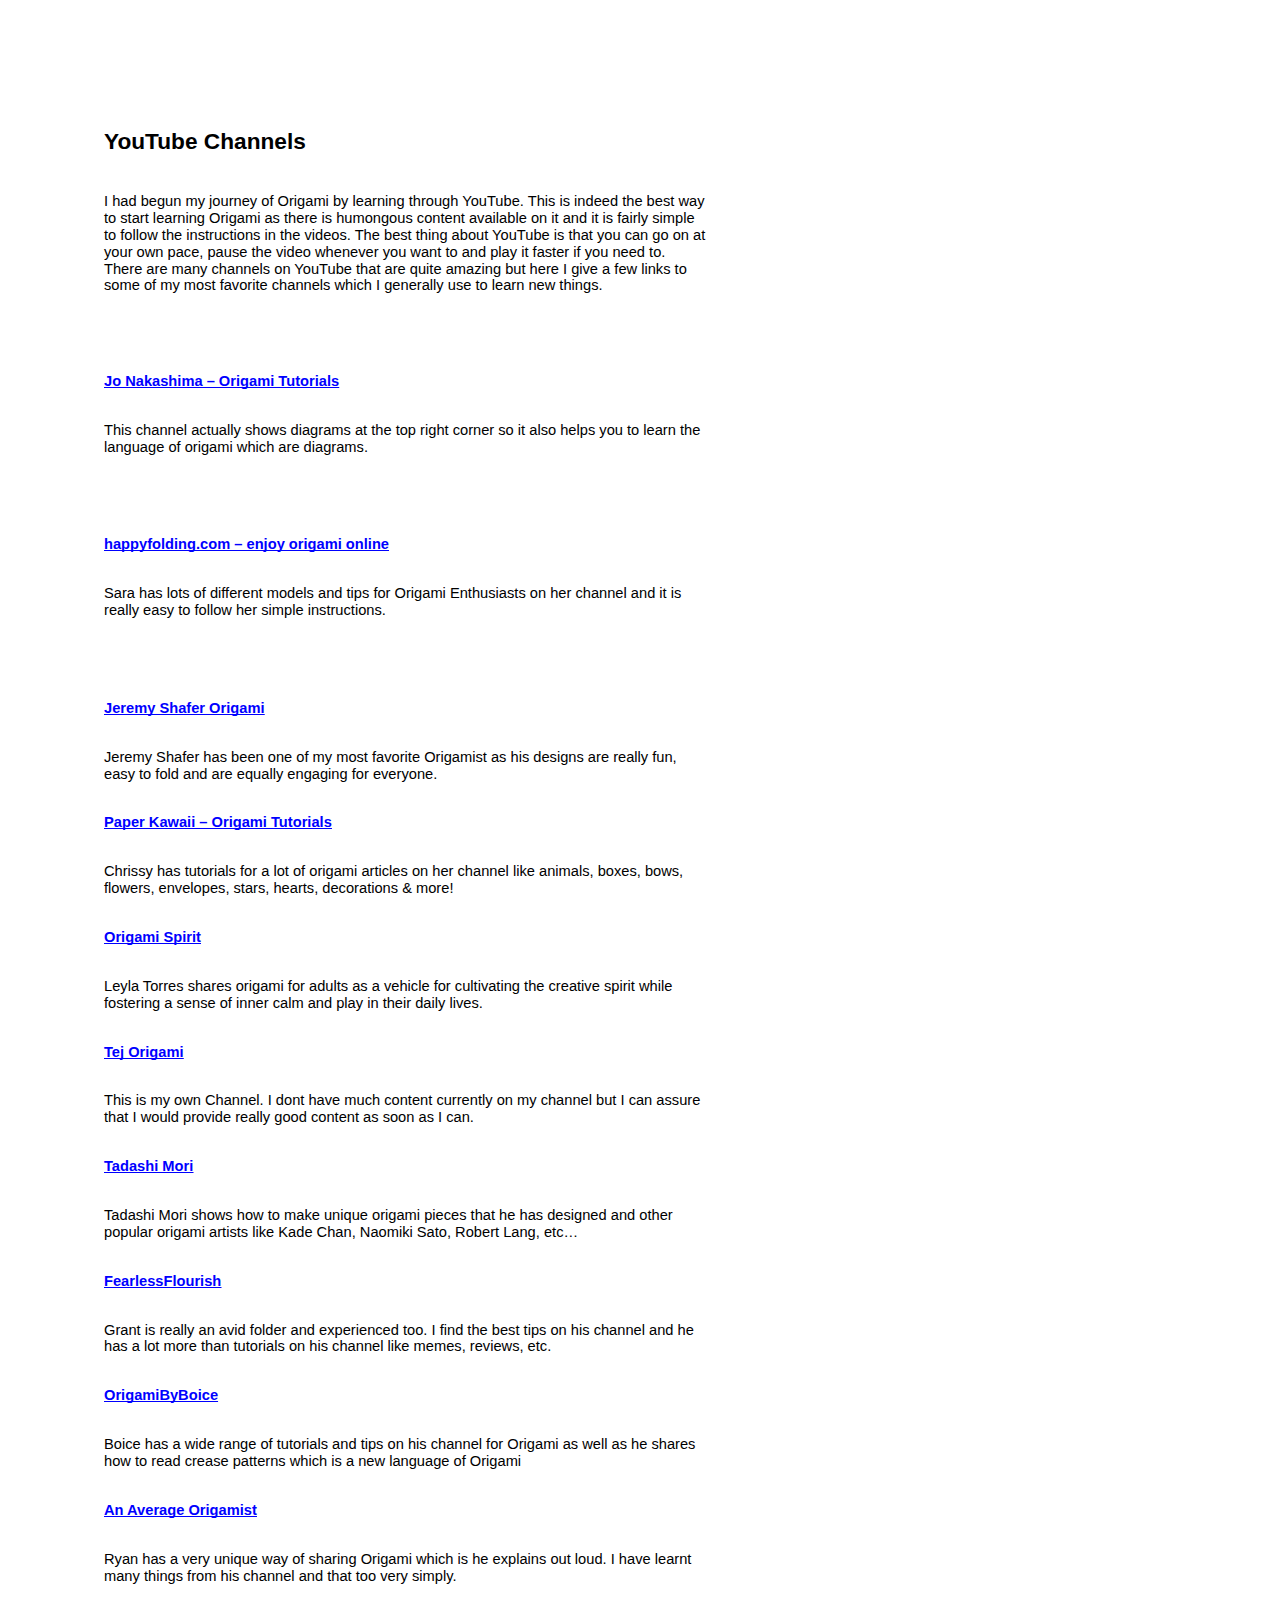
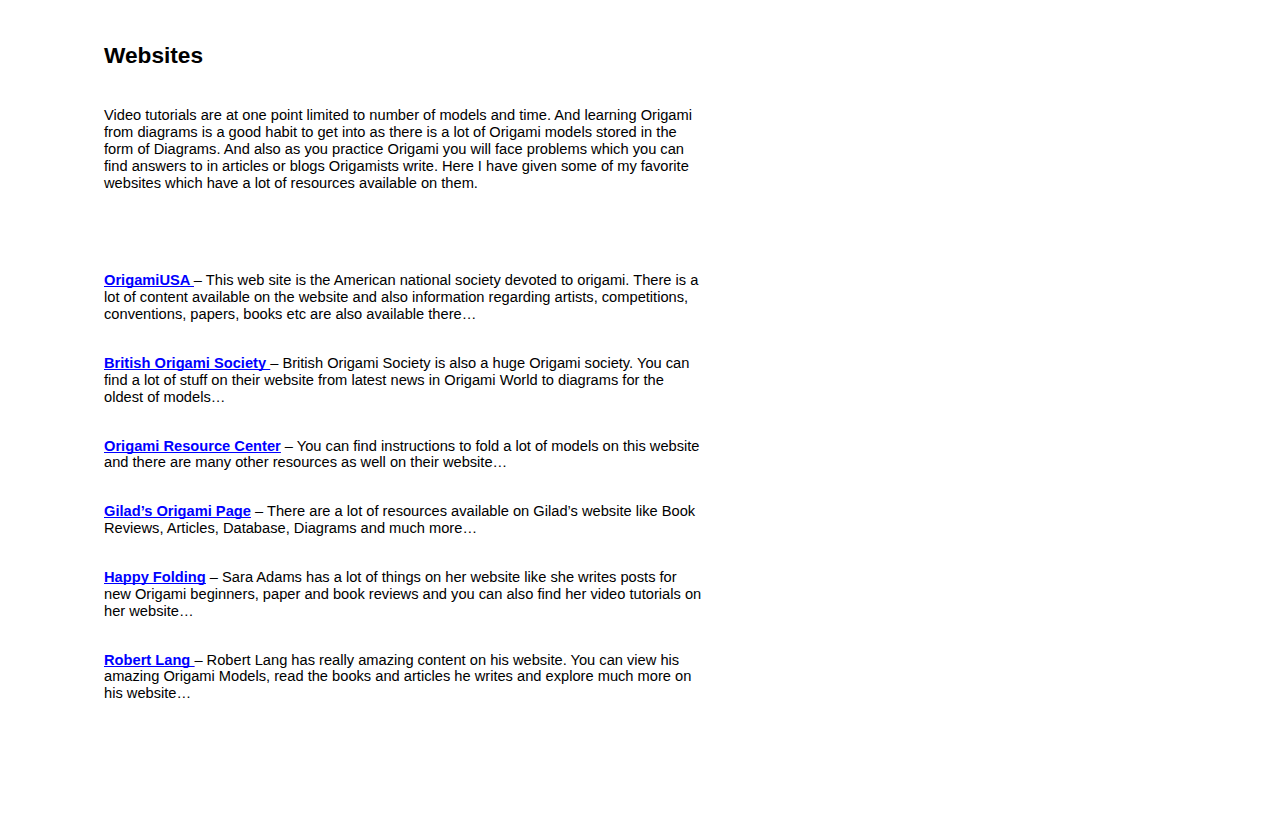
<file: resources.html>
<html>

<head>
    <meta content="text/html; charset=UTF-8" http-equiv="content-type">
    <style type="text/css">
        ol {
            margin: 0;
            padding: 0
        }

        table td,
        table th {
            padding: 0
        }

        .c0 {
            -webkit-text-decoration-skip: none;
            color: #0000ff;
            font-weight: 700;
            text-decoration: underline;
            vertical-align: baseline;
            text-decoration-skip-ink: none;
            font-size: 11pt;
            font-family: "Arial";
            font-style: normal
        }

        .c9 {
            padding-top: 0pt;
            padding-bottom: 0pt;
            line-height: 1.15;
            orphans: 2;
            widows: 2;
            text-align: left;
            height: 11pt
        }

        .c5 {
            color: #000000;
            font-weight: 700;
            text-decoration: none;
            vertical-align: baseline;
            font-size: 17pt;
            font-family: "Arial";
            font-style: normal
        }

        .c2 {
            color: #000000;
            font-weight: 400;
            text-decoration: none;
            vertical-align: baseline;
            font-size: 11pt;
            font-family: "Arial";
            font-style: normal
        }

        .c10 {
            padding-top: 18pt;
            padding-bottom: 4pt;
            line-height: 1.15;
            orphans: 2;
            widows: 2;
            text-align: left
        }

        .c1 {
            padding-top: 12pt;
            padding-bottom: 12pt;
            line-height: 1.15;
            orphans: 2;
            widows: 2;
            text-align: left
        }

        .c4 {
            text-decoration-skip-ink: none;
            -webkit-text-decoration-skip: none;
            color: #0000ff;
            font-weight: 700;
            text-decoration: underline
        }

        .c6 {
            text-decoration-skip-ink: none;
            -webkit-text-decoration-skip: none;
            color: #0000ff;
            text-decoration: underline
        }

        .c8 {
            background-color: #ffffff;
            max-width: 451.4pt;
            padding: 72pt 72pt 72pt 72pt
        }

        .c3 {
            color: inherit;
            text-decoration: inherit
        }

        .c7 {
            font-weight: 700
        }

        .c11 {
            height: 11pt
        }

        .title {
            padding-top: 0pt;
            color: #000000;
            font-size: 26pt;
            padding-bottom: 3pt;
            font-family: "Arial";
            line-height: 1.15;
            page-break-after: avoid;
            orphans: 2;
            widows: 2;
            text-align: left
        }

        .subtitle {
            padding-top: 0pt;
            color: #666666;
            font-size: 15pt;
            padding-bottom: 16pt;
            font-family: "Arial";
            line-height: 1.15;
            page-break-after: avoid;
            orphans: 2;
            widows: 2;
            text-align: left
        }

        li {
            color: #000000;
            font-size: 11pt;
            font-family: "Arial"
        }

        p {
            margin: 0;
            color: #000000;
            font-size: 11pt;
            font-family: "Arial"
        }

        h1 {
            padding-top: 20pt;
            color: #000000;
            font-size: 20pt;
            padding-bottom: 6pt;
            font-family: "Arial";
            line-height: 1.15;
            page-break-after: avoid;
            orphans: 2;
            widows: 2;
            text-align: left
        }

        h2 {
            padding-top: 18pt;
            color: #000000;
            font-size: 16pt;
            padding-bottom: 6pt;
            font-family: "Arial";
            line-height: 1.15;
            page-break-after: avoid;
            orphans: 2;
            widows: 2;
            text-align: left
        }

        h3 {
            padding-top: 16pt;
            color: #434343;
            font-size: 14pt;
            padding-bottom: 4pt;
            font-family: "Arial";
            line-height: 1.15;
            page-break-after: avoid;
            orphans: 2;
            widows: 2;
            text-align: left
        }

        h4 {
            padding-top: 14pt;
            color: #666666;
            font-size: 12pt;
            padding-bottom: 4pt;
            font-family: "Arial";
            line-height: 1.15;
            page-break-after: avoid;
            orphans: 2;
            widows: 2;
            text-align: left
        }

        h5 {
            padding-top: 12pt;
            color: #666666;
            font-size: 11pt;
            padding-bottom: 4pt;
            font-family: "Arial";
            line-height: 1.15;
            page-break-after: avoid;
            orphans: 2;
            widows: 2;
            text-align: left
        }

        h6 {
            padding-top: 12pt;
            color: #666666;
            font-size: 11pt;
            padding-bottom: 4pt;
            font-family: "Arial";
            line-height: 1.15;
            page-break-after: avoid;
            font-style: italic;
            orphans: 2;
            widows: 2;
            text-align: left
        }
    </style>
</head>

<body class="c8">
    <h2 class="c10" id="h.15rix9v87ied"><span class="c5">YouTube Channels</span></h2>
    <p class="c1">
        <span class="c2">I had begun my journey of Origami by learning through YouTube. This is indeed the
            best way to start learning Origami as there is humongous content available on it and it is fairly simple to
            follow the instructions in the videos. The best thing about YouTube is that you can go on at your own pace,
            pause the video whenever you want to and play it faster if you need to. There are many channels on YouTube
            that are quite amazing but here I give a few links to some of my most favorite channels which I generally
            use to learn new things.
        </span>
    </p>
    <p class="c1 c11"><span class="c2"></span></p>
    <p class="c1"><span class="c4"><a class="c3"
                href="https://www.google.com/url?q=https://www.youtube.com/user/jonakashima&amp;sa=D&amp;source=editors&amp;ust=1621432192874000&amp;usg=AOvVaw07766A7AeOye6Uf_DDb69B">Jo
                Nakashima &ndash; Origami Tutorials</a></span></p>
    <p class="c1"><span class="c2">This channel actually shows diagrams at the top right corner so it also helps you to
            learn the language of origami which are diagrams. </span></p>
    <p class="c1"><span class="c2">&nbsp;</span></p>
    <p class="c1"><span class="c4"><a class="c3"
                href="https://www.google.com/url?q=https://www.youtube.com/user/AdamsSara/videos&amp;sa=D&amp;source=editors&amp;ust=1621432192875000&amp;usg=AOvVaw36jHPybB84ItaLw3QL1g7f">happyfolding.com
                &ndash; enjoy origami online</a></span></p>
    <p class="c1"><span class="c2">Sara has lots of different models and tips for Origami Enthusiasts on her channel and
            it is really easy to follow her simple instructions.</span></p>
    <p class="c1"><span class="c2">&nbsp;</span></p>
    <p class="c1"><span class="c4"><a class="c3"
                href="https://www.google.com/url?q=https://www.youtube.com/user/jeremyshaferorigami&amp;sa=D&amp;source=editors&amp;ust=1621432192875000&amp;usg=AOvVaw1zACP3ZjDkJGsUx34myt1Q">Jeremy
                Shafer Origami</a></span></p>
    <p class="c1"><span class="c2">Jeremy Shafer has been one of my most favorite Origamist as his designs are really
            fun, easy to fold and are equally engaging for everyone.</span></p>
    <p class="c1"><span class="c4"><a class="c3"
                href="https://www.google.com/url?q=https://www.youtube.com/user/paperkawaii&amp;sa=D&amp;source=editors&amp;ust=1621432192876000&amp;usg=AOvVaw2lBgjwDz8o7CqA41-tNsyw">Paper
                Kawaii &ndash; Origami Tutorials</a></span></p>
    <p class="c1"><span class="c2">Chrissy has tutorials for a lot of origami articles on her channel like animals,
            boxes, bows, flowers, envelopes, stars, hearts, decorations &amp; more!</span></p>
    <p class="c1"><span class="c4"><a class="c3"
                href="https://www.google.com/url?q=https://www.youtube.com/user/OrigamiSpirit&amp;sa=D&amp;source=editors&amp;ust=1621432192876000&amp;usg=AOvVaw20JT7Hz6bJNXmrJCvzDaJP">Origami
                Spirit</a></span></p>
    <p class="c1"><span class="c2">Leyla Torres shares origami for adults as a vehicle for cultivating the creative
            spirit while fostering a sense of inner calm and play in their daily lives.</span></p>
    <p class="c1"><span class="c4"><a class="c3"
                href="https://www.google.com/url?q=https://www.youtube.com/channel/UCz19oabvJ01HZZPPtV3O_1g?view_as%3Dsubscriber&amp;sa=D&amp;source=editors&amp;ust=1621432192877000&amp;usg=AOvVaw2jnTZgfNTqSsmQGKPd8l6p">Tej
                Origami</a></span></p>
    <p class="c1"><span class="c2">This is my own Channel. I dont have much content currently on my channel but I can
            assure that I would provide really good content as soon as I can.</span></p>
    <p class="c1"><span class="c4"><a class="c3"
                href="https://www.google.com/url?q=https://www.youtube.com/user/tadashimori&amp;sa=D&amp;source=editors&amp;ust=1621432192877000&amp;usg=AOvVaw3ov_ppglixyKYDGlAjUl54">Tadashi
                Mori</a></span></p>
    <p class="c1"><span class="c2">Tadashi Mori shows how to make unique origami pieces that he has designed and other
            popular origami artists like Kade Chan, Naomiki Sato, Robert Lang, etc&hellip;</span></p>
    <p class="c1"><span class="c4"><a class="c3"
                href="https://www.google.com/url?q=https://www.youtube.com/user/FearlessFlourish&amp;sa=D&amp;source=editors&amp;ust=1621432192878000&amp;usg=AOvVaw37yrKzD_OSOoSWPrJ6lQtS">FearlessFlourish</a></span>
    </p>
    <p class="c1"><span class="c2">Grant is really an avid folder and experienced too. I find the best tips on his
            channel and he has a lot more than tutorials on his channel like memes, reviews, etc.</span></p>
    <p class="c1"><span class="c4"><a class="c3"
                href="https://www.google.com/url?q=https://www.youtube.com/channel/UCzovUuQjox0ojqd7GtRz4-g&amp;sa=D&amp;source=editors&amp;ust=1621432192878000&amp;usg=AOvVaw0SuqMppN-WVk6JU72sI5NN">OrigamiByBoice</a></span>
    </p>
    <p class="c1"><span class="c2">Boice has a wide range of tutorials and tips on his channel for Origami as well as he
            shares how to read crease patterns which is a new language of Origami</span></p>
    <p class="c1"><span class="c4"><a class="c3"
                href="https://www.google.com/url?q=https://www.youtube.com/channel/UC5YIzsFioWKNdysoAhJrdVw&amp;sa=D&amp;source=editors&amp;ust=1621432192878000&amp;usg=AOvVaw1BHX_iZq2t-hQOao4EUCQl">An
                Average Origamist</a></span></p>
    <p class="c1"><span class="c2">Ryan has a very unique way of sharing Origami which is he explains out loud. I have
            learnt many things from his channel and that too very simply. </span></p>
    <h2 class="c10" id="h.84rhanr1tp2"><span class="c5">Websites</span></h2>
    <p class="c1"><span class="c2">Video tutorials are at one point limited to number of models and time. And learning
            Origami from diagrams is a good habit to get into as there is a lot of Origami models stored in the form of
            Diagrams. And also as you practice Origami you will face problems which you can find answers to in articles
            or blogs Origamists write. Here I have given some of my favorite websites which have a lot of resources
            available on them. </span></p>
    <p class="c1"><span class="c2">&nbsp;</span></p>
    <p class="c1"><span class="c4"><a class="c3"
                href="https://www.google.com/url?q=https://origamiusa.org/&amp;sa=D&amp;source=editors&amp;ust=1621432192879000&amp;usg=AOvVaw0N-joTj-3Bt4LnEDJ7C_kE">OrigamiUSA
            </a></span><span class="c2">&ndash; This web site is the American national society devoted to origami. There
            is a lot of content available on the website and also information regarding artists, competitions,
            conventions, papers, books etc are also available there&hellip;</span></p>
    <p class="c1"><span class="c4"><a class="c3"
                href="https://www.google.com/url?q=https://www.britishorigami.info/&amp;sa=D&amp;source=editors&amp;ust=1621432192880000&amp;usg=AOvVaw38JxRDGsgEJIWJQQ9jhb4E">British
                Origami Society</a></span><span class="c6"><a class="c3"
                href="https://www.google.com/url?q=https://www.britishorigami.info/&amp;sa=D&amp;source=editors&amp;ust=1621432192880000&amp;usg=AOvVaw38JxRDGsgEJIWJQQ9jhb4E">&nbsp;</a></span><span
            class="c2">&ndash; British Origami Society is also a huge Origami society. You can find a lot of stuff on
            their website from latest news in Origami World to diagrams for the oldest of models&hellip;</span></p>
    <p class="c1"><span class="c4"><a class="c3"
                href="https://www.google.com/url?q=https://www.origami-resource-center.com/&amp;sa=D&amp;source=editors&amp;ust=1621432192880000&amp;usg=AOvVaw3xA_GF_yjYQDWdAJ6zasYu">Origami
                Resource Center</a></span><span class="c7">&nbsp;</span><span class="c2">&ndash; You can find
            instructions to fold a lot of models on this website and there are many other resources as well on their
            website&hellip; </span></p>
    <p class="c1"><span class="c4"><a class="c3"
                href="https://www.google.com/url?q=https://www.giladorigami.com/&amp;sa=D&amp;source=editors&amp;ust=1621432192881000&amp;usg=AOvVaw0ljZa4ZUJd8Hyo5Dwm3PH2">Gilad&rsquo;s
                Origami Page</a></span><span class="c7">&nbsp;</span><span class="c2">&ndash; There are a lot of
            resources available on Gilad&rsquo;s website like Book Reviews, Articles, Database, Diagrams and much
            more&hellip; </span></p>
    <p class="c1"><span class="c4"><a class="c3"
                href="https://www.google.com/url?q=https://www.happyfolding.com/&amp;sa=D&amp;source=editors&amp;ust=1621432192881000&amp;usg=AOvVaw2TfE2wzFsGCjO_HnPshWB_">Happy
                Folding</a></span><span class="c7">&nbsp;</span><span class="c2">&ndash; Sara Adams has a lot of things
            on her website like she writes posts for new Origami beginners, paper and book reviews and you can also find
            her video tutorials on her website&hellip;</span></p>
    <p class="c1"><span class="c4"><a class="c3"
                href="https://www.google.com/url?q=https://langorigami.com/&amp;sa=D&amp;source=editors&amp;ust=1621432192881000&amp;usg=AOvVaw1QprjJeBR2ZCdXGQB7cjK1">Robert
                Lang </a></span><span class="c2">&ndash; Robert Lang has really amazing content on his website. You can
            view his amazing Origami Models, read the books and articles he writes and explore much more on his
            website&hellip; </span></p>
    <p class="c9"><span class="c2"></span></p>
</body>

</html>
</file>
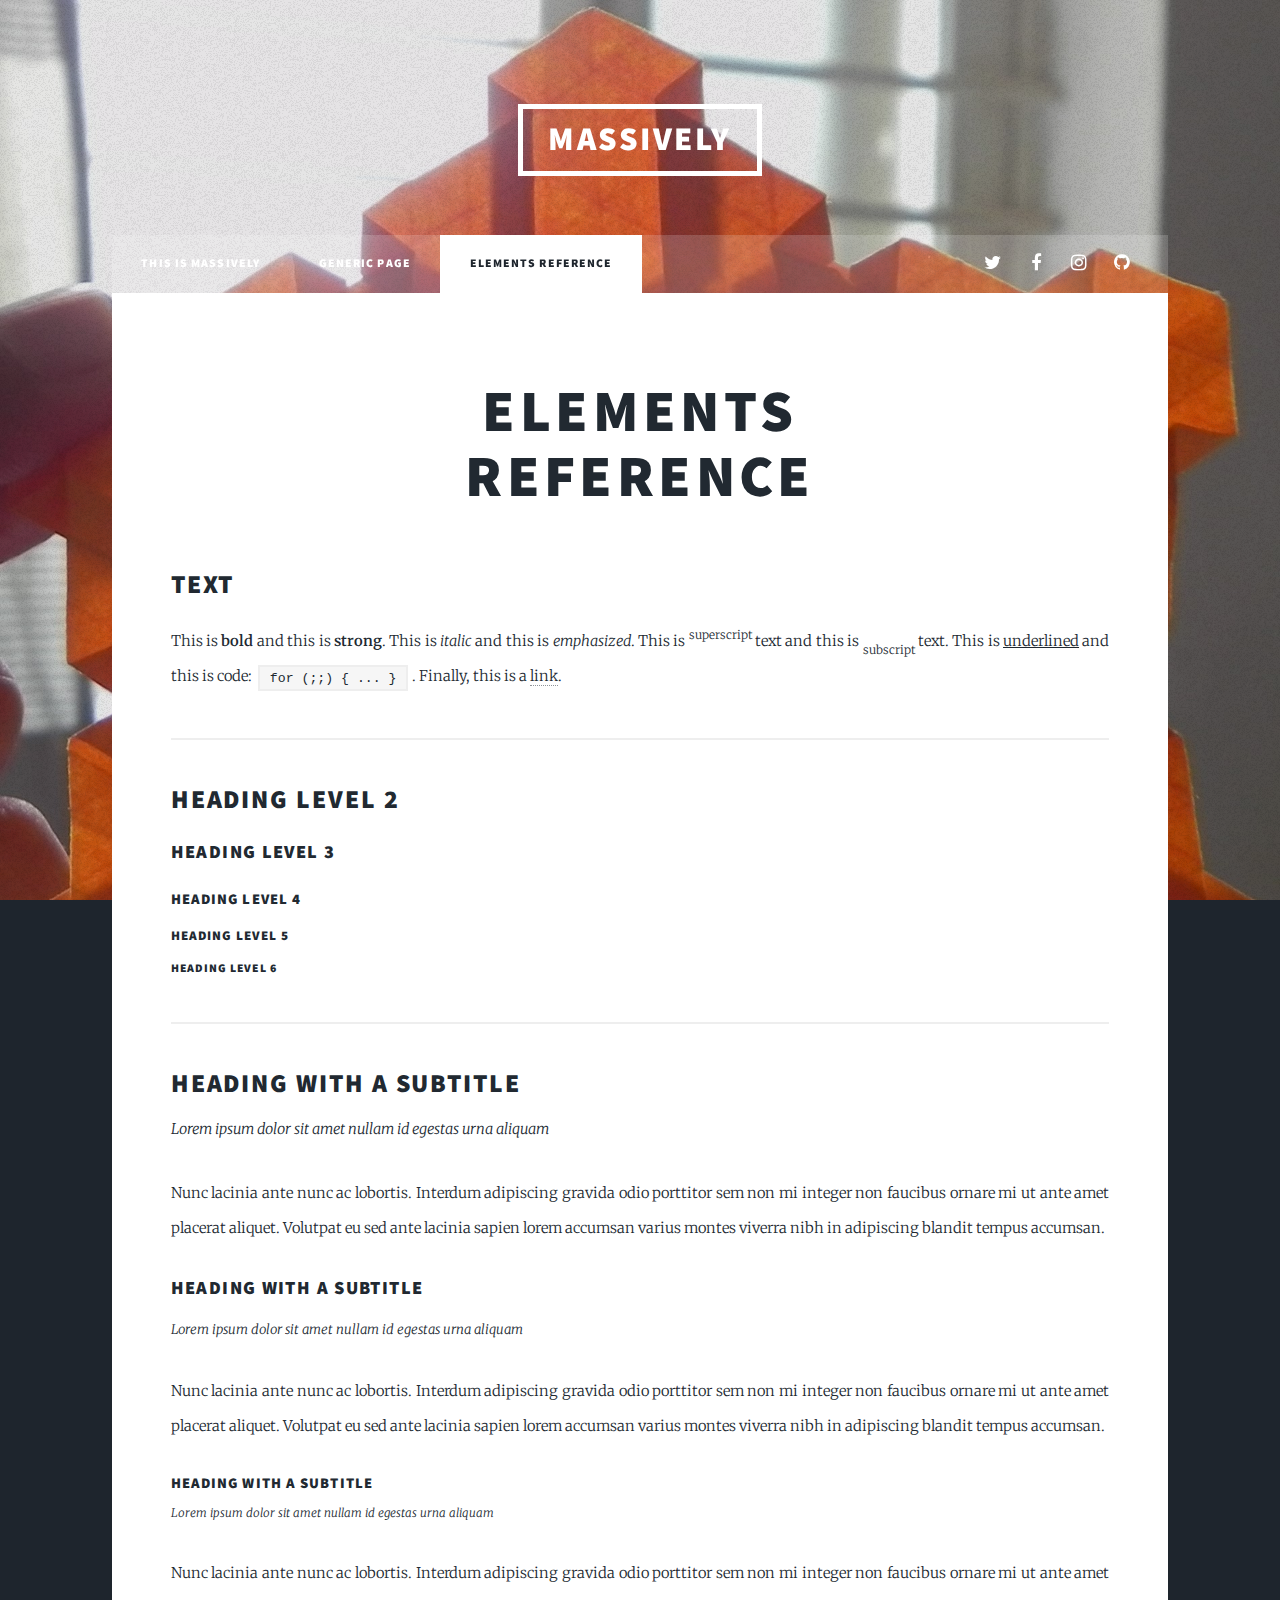
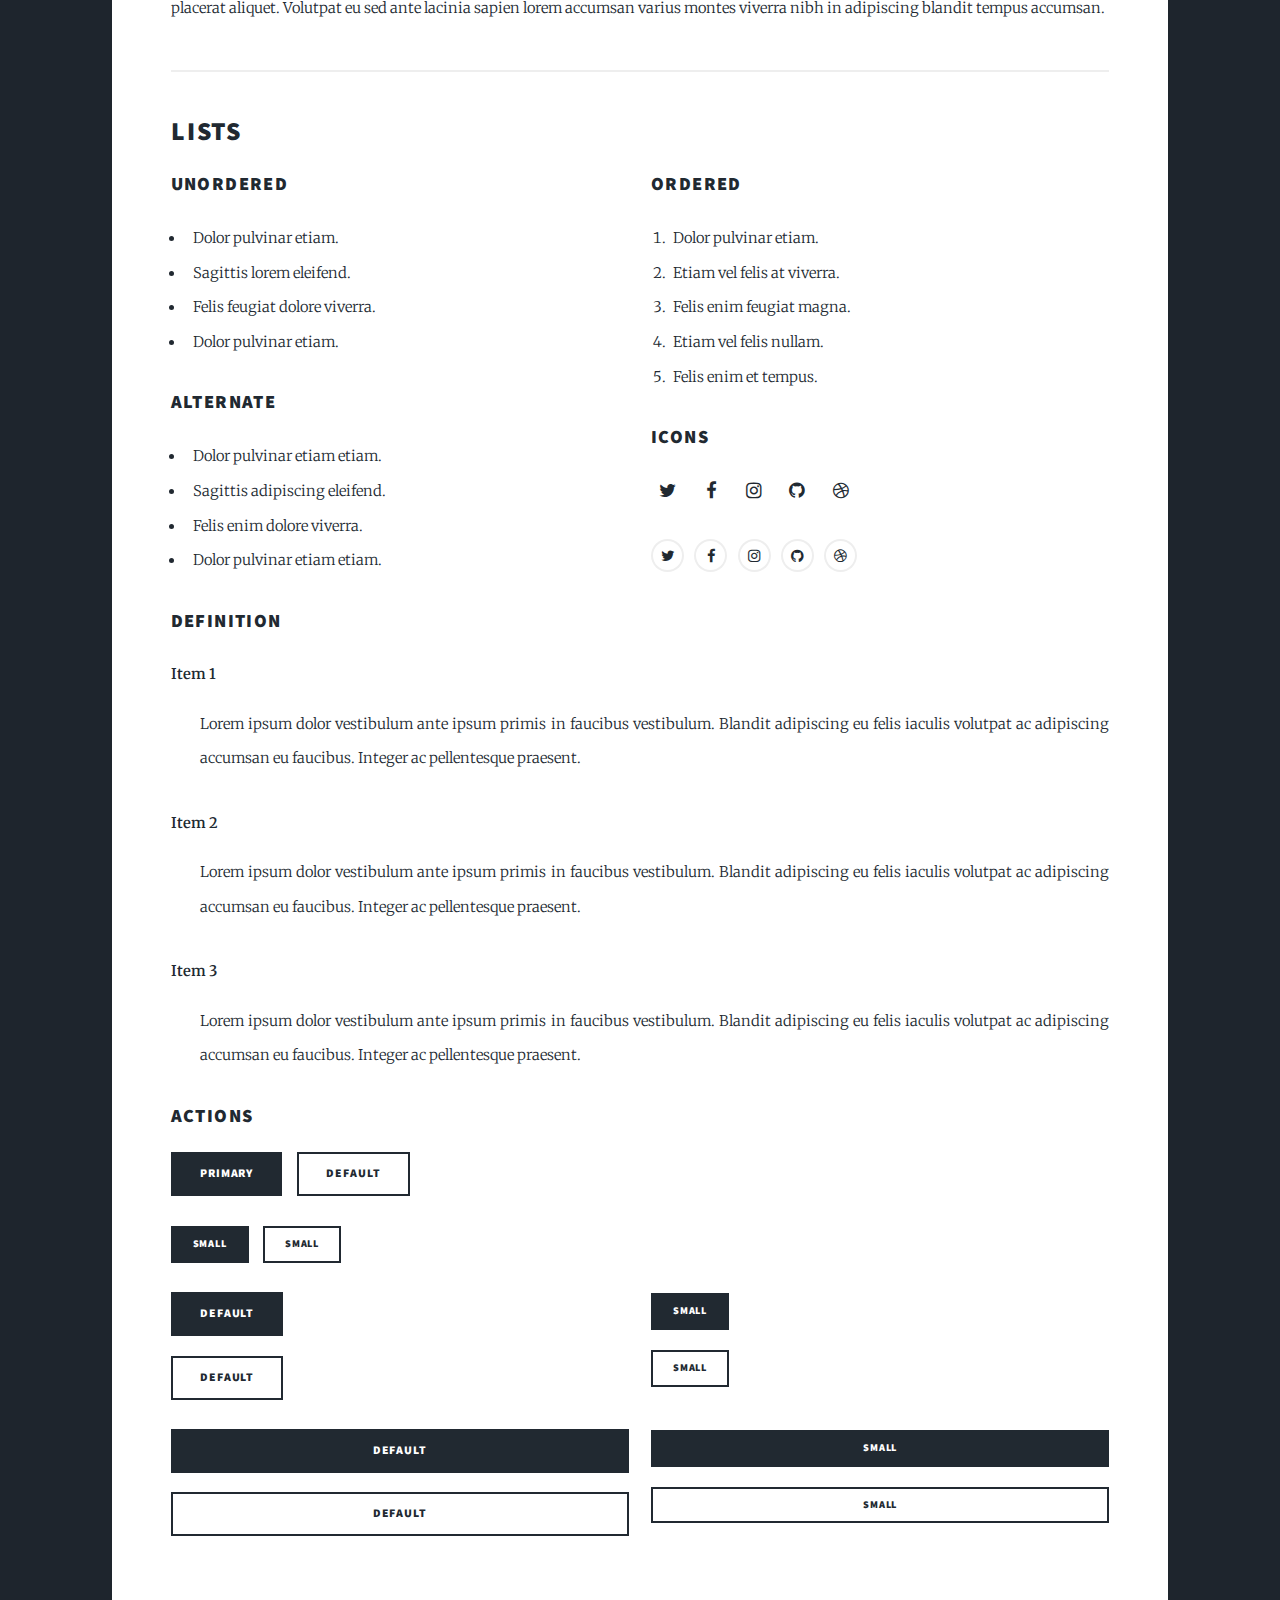
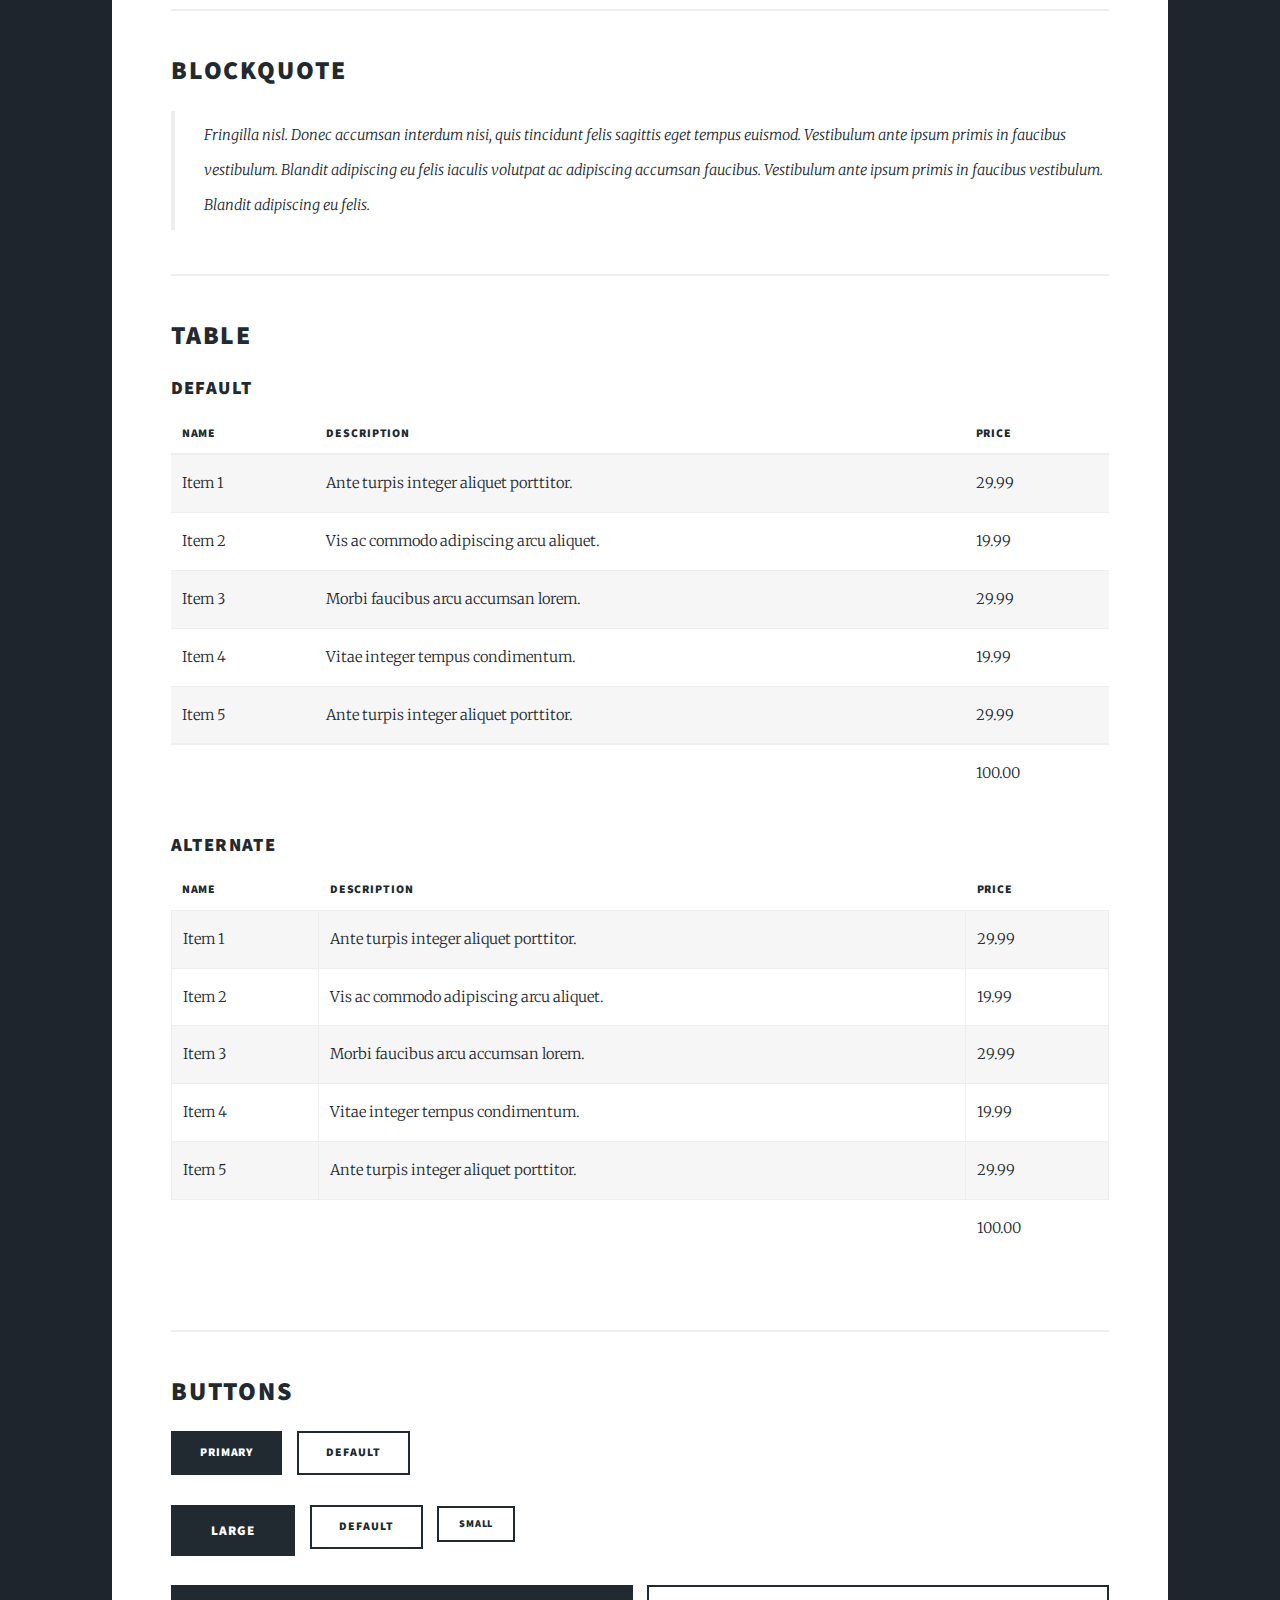
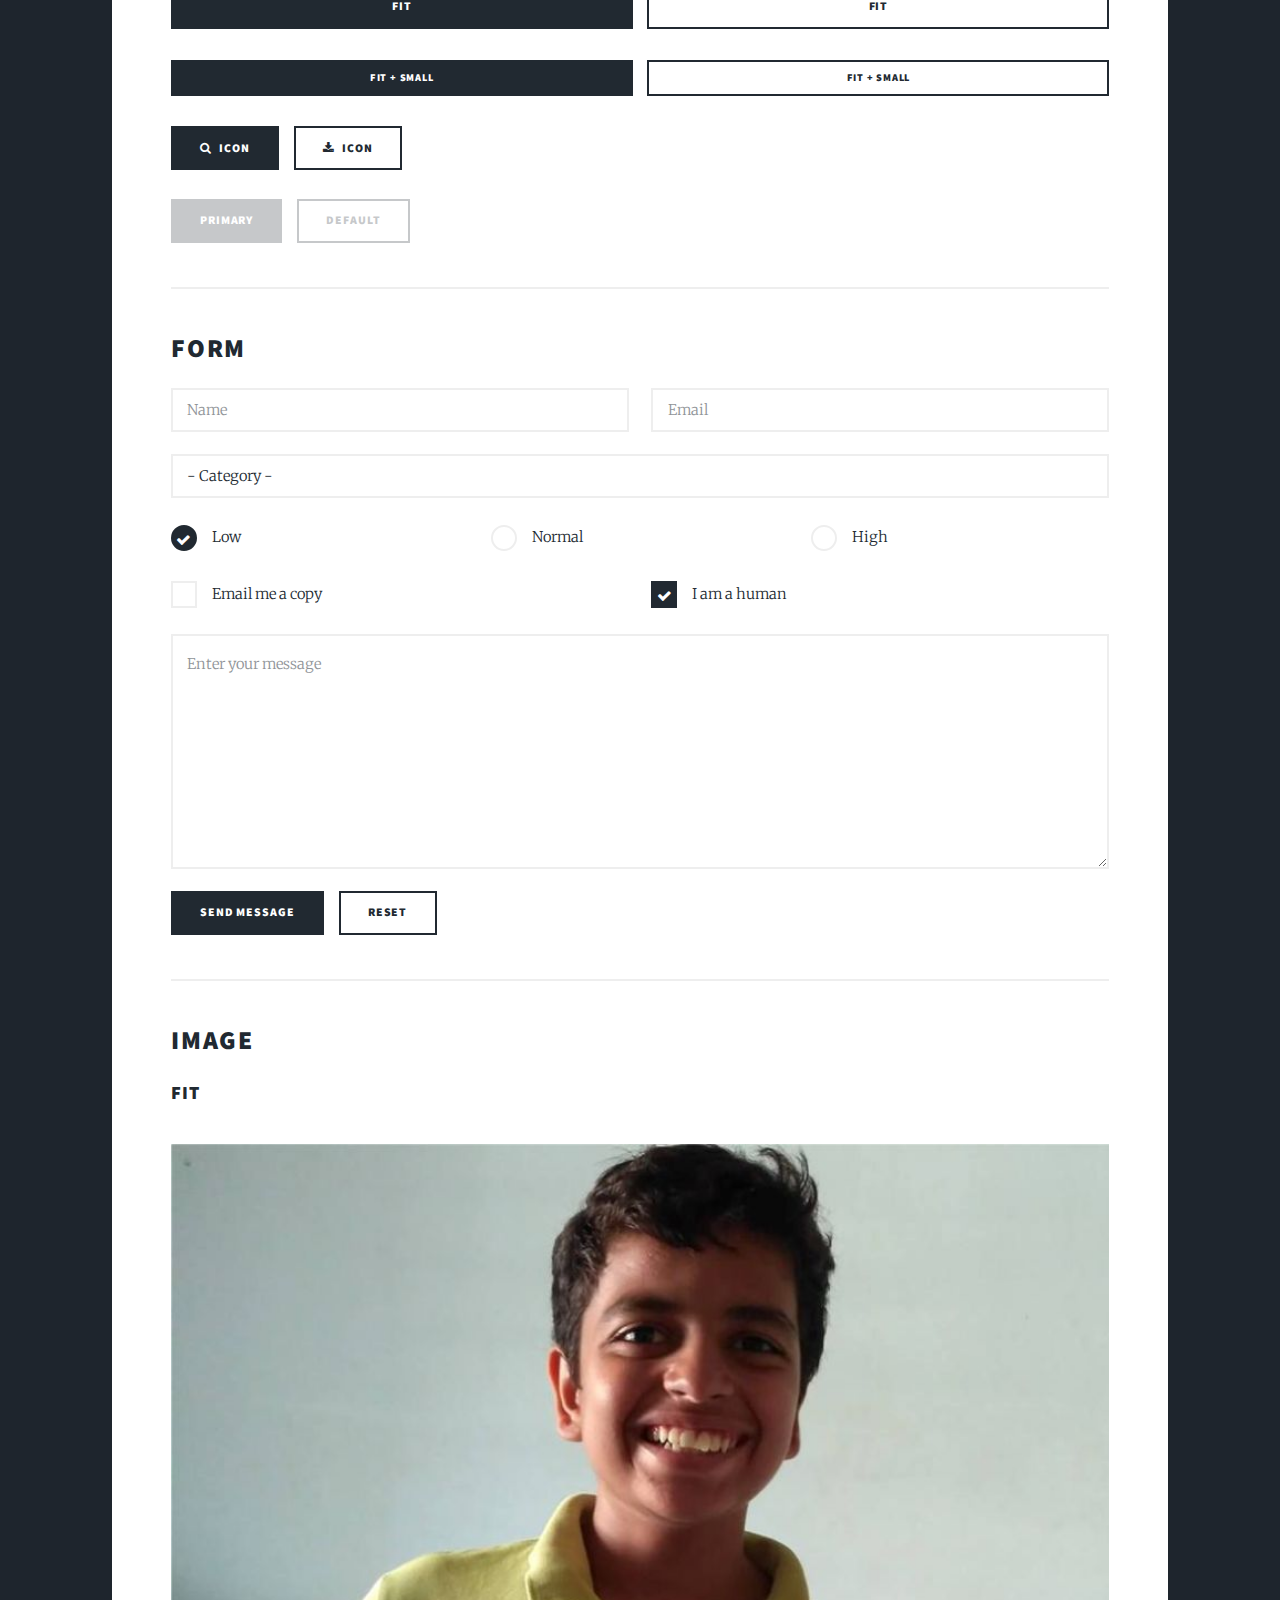
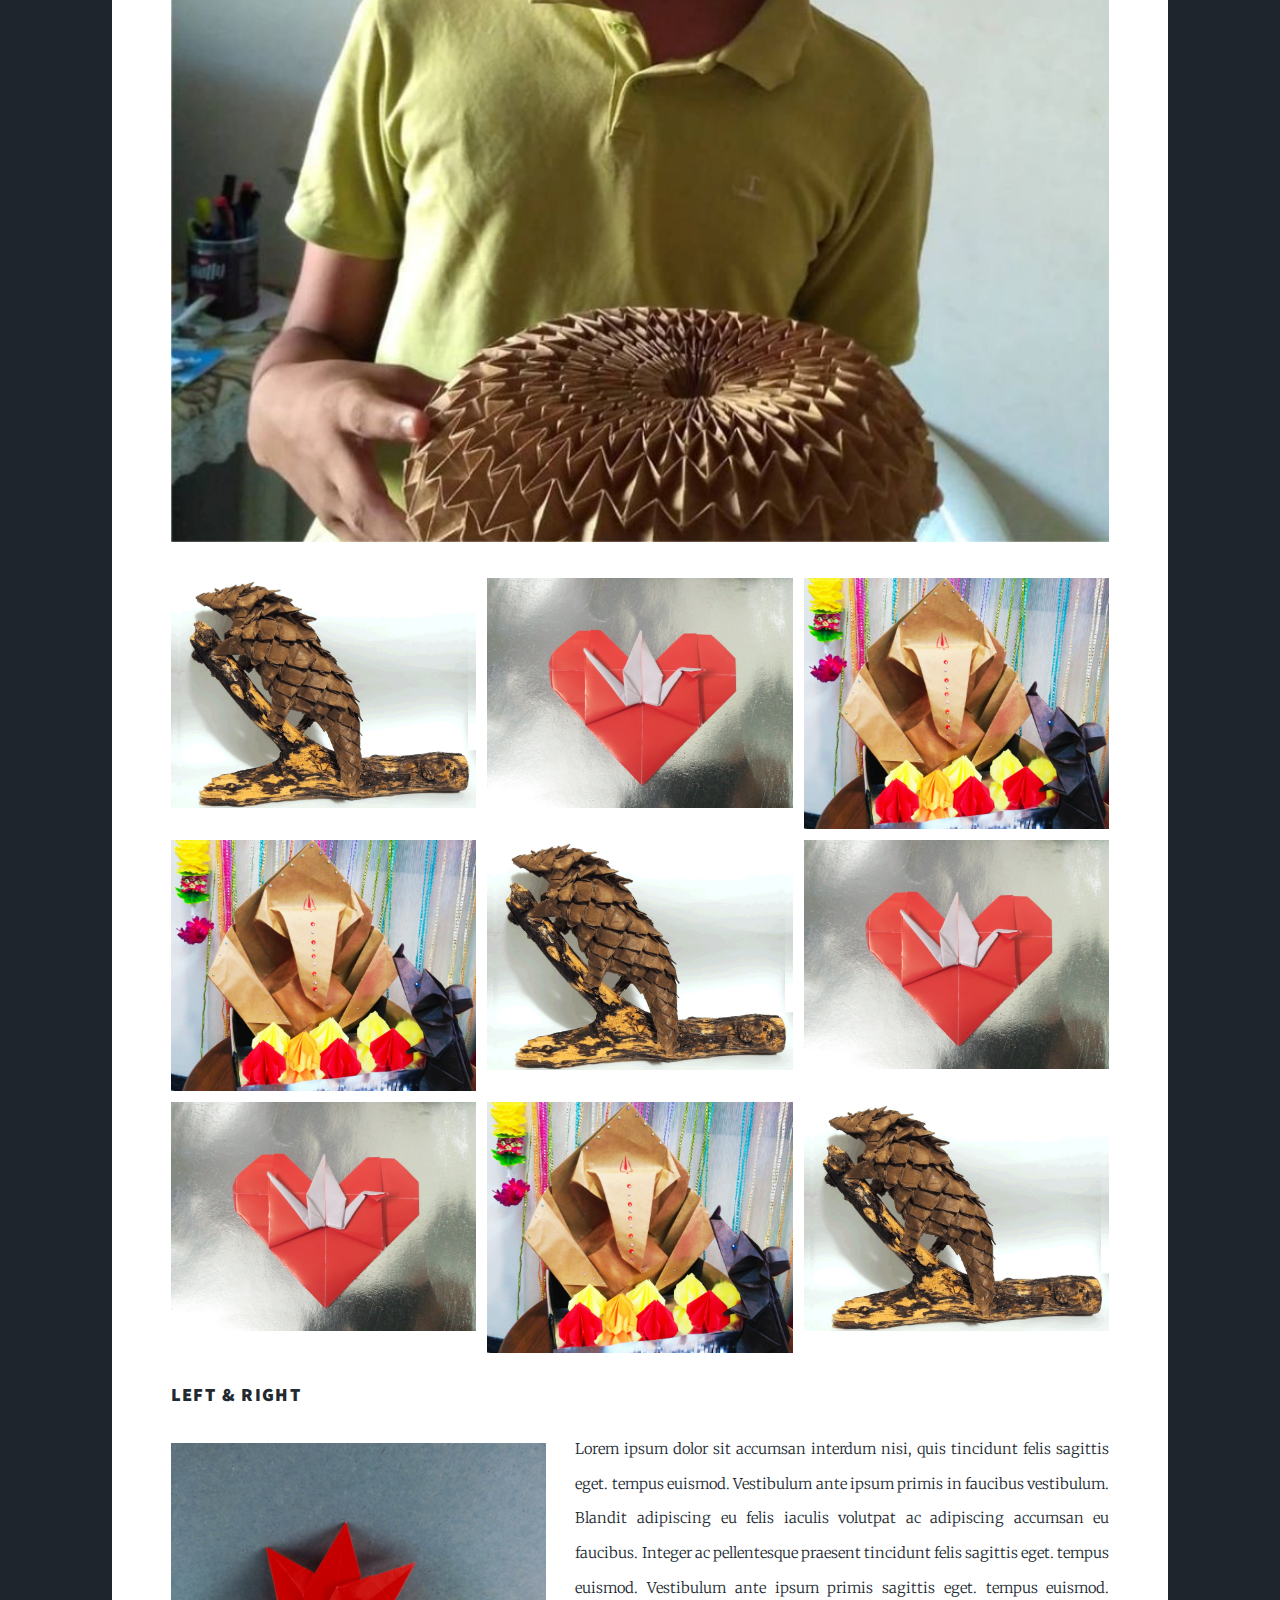
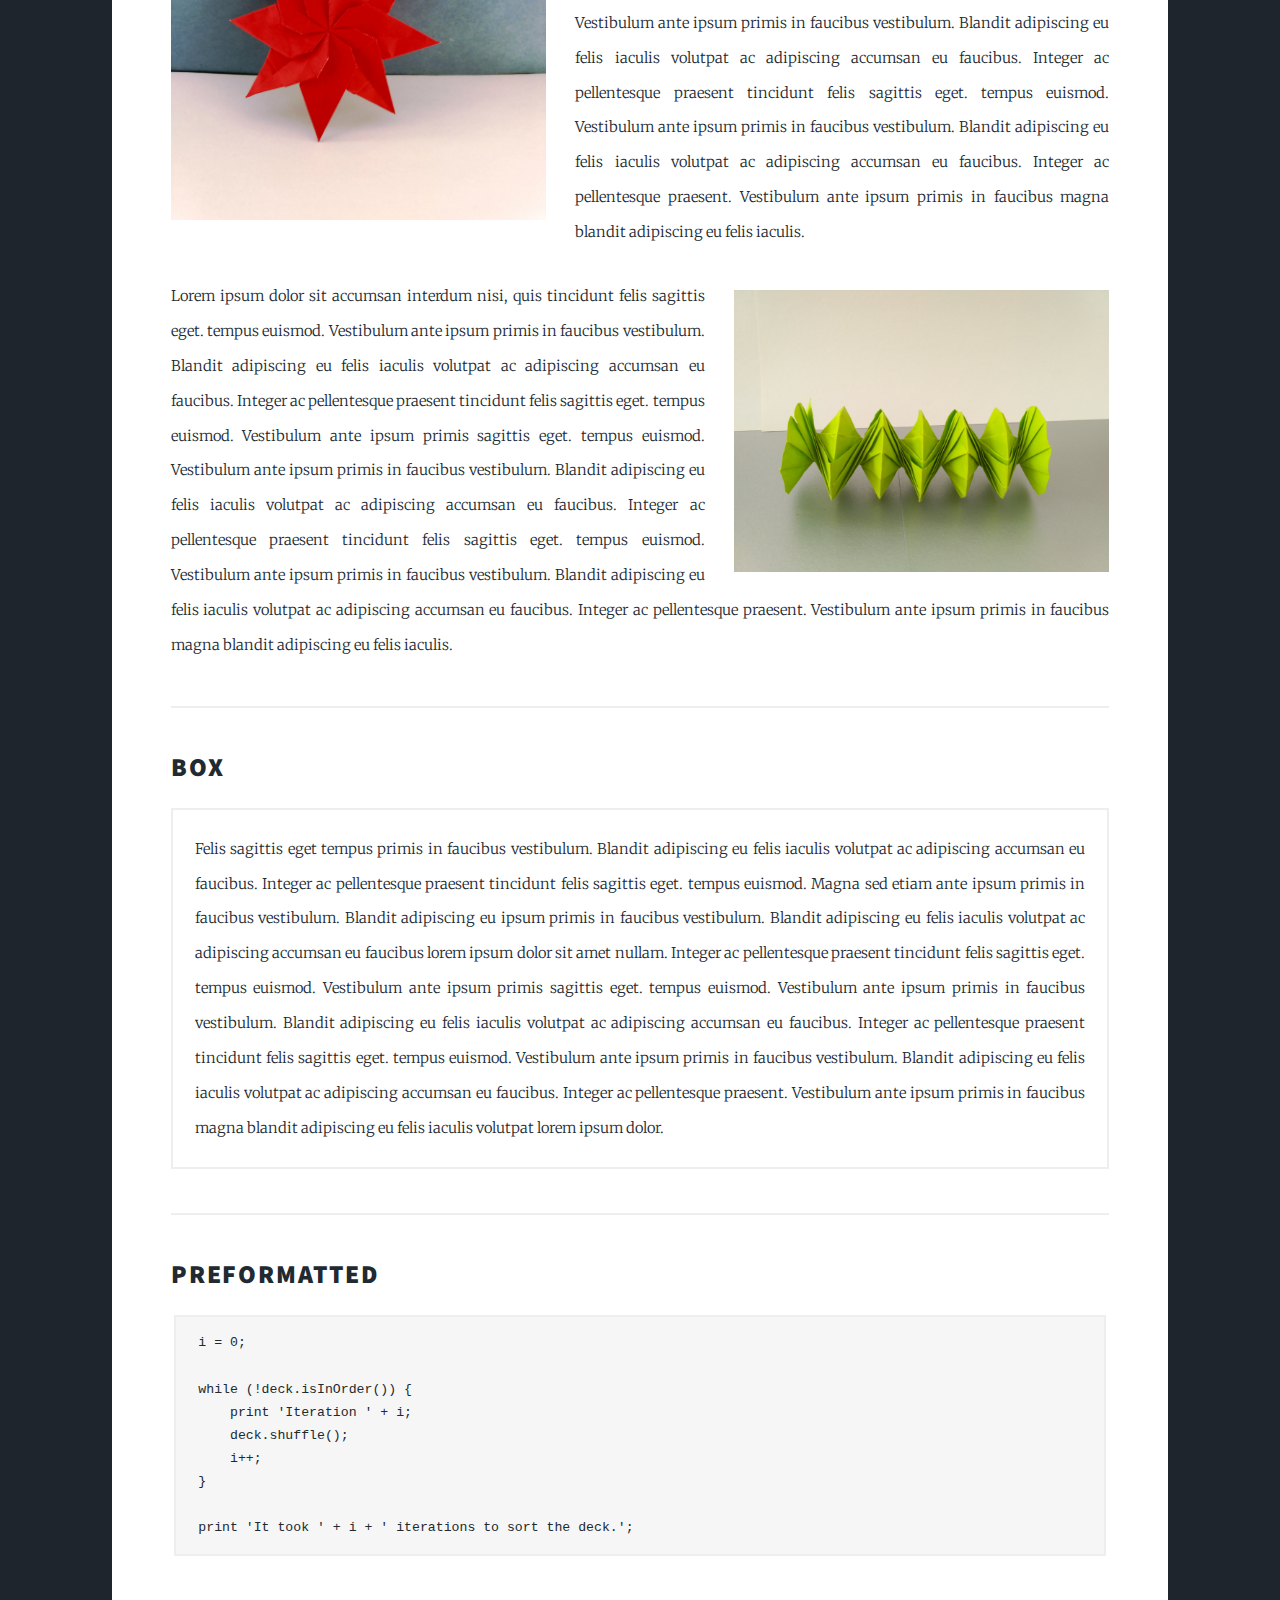
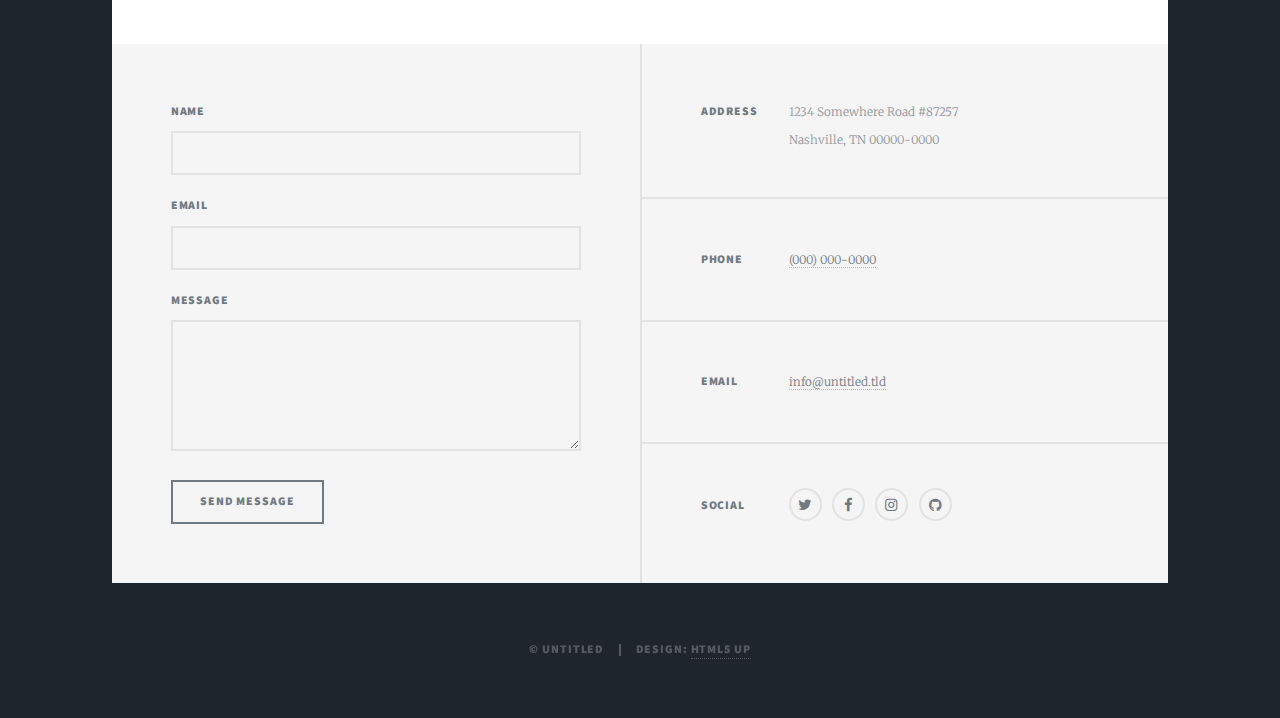
<file: old/elements.html>
<!DOCTYPE HTML>
<!--
	Massively by HTML5 UP
	html5up.net | @ajlkn
	Free for personal and commercial use under the CCA 3.0 license (html5up.net/license)
-->
<html>
	<head>
		<title>Elements Reference - Massively by HTML5 UP</title>
		<meta charset="utf-8" />
		<meta name="viewport" content="width=device-width, initial-scale=1, user-scalable=no" />
		<link rel="stylesheet" href="assets/css/main.css" />
		<noscript><link rel="stylesheet" href="assets/css/noscript.css" /></noscript>
	</head>
	<body class="is-preload">

		<!-- Wrapper -->
			<div id="wrapper">

				<!-- Header -->
					<header id="header">
						<a href="index.html" class="logo">Massively</a>
					</header>

				<!-- Nav -->
					<nav id="nav">
						<ul class="links">
							<li><a href="index.html">This is Massively</a></li>
							<li><a href="generic.html">Generic Page</a></li>
							<li class="active"><a href="elements.html">Elements Reference</a></li>
						</ul>
						<ul class="icons">
							<li><a href="#" class="icon fa-twitter"><span class="label">Twitter</span></a></li>
							<li><a href="#" class="icon fa-facebook"><span class="label">Facebook</span></a></li>
							<li><a href="#" class="icon fa-instagram"><span class="label">Instagram</span></a></li>
							<li><a href="#" class="icon fa-github"><span class="label">GitHub</span></a></li>
						</ul>
					</nav>

				<!-- Main -->
					<div id="main">

						<!-- Post -->
							<section class="post">
								<header class="major">
									<h1>Elements<br />
									Reference</h1>
								</header>

								<!-- Text stuff -->
									<h2>Text</h2>
									<p>This is <b>bold</b> and this is <strong>strong</strong>. This is <i>italic</i> and this is <em>emphasized</em>.
									This is <sup>superscript</sup> text and this is <sub>subscript</sub> text.
									This is <u>underlined</u> and this is code: <code>for (;;) { ... }</code>.
									Finally, this is a <a href="#">link</a>.</p>
									<hr />
									<h2>Heading Level 2</h2>
									<h3>Heading Level 3</h3>
									<h4>Heading Level 4</h4>
									<h5>Heading Level 5</h5>
									<h6>Heading Level 6</h6>
									<hr />
									<header>
										<h2>Heading with a Subtitle</h2>
										<p>Lorem ipsum dolor sit amet nullam id egestas urna aliquam</p>
									</header>
									<p>Nunc lacinia ante nunc ac lobortis. Interdum adipiscing gravida odio porttitor sem non mi integer non faucibus ornare mi ut ante amet placerat aliquet. Volutpat eu sed ante lacinia sapien lorem accumsan varius montes viverra nibh in adipiscing blandit tempus accumsan.</p>
									<header>
										<h3>Heading with a Subtitle</h3>
										<p>Lorem ipsum dolor sit amet nullam id egestas urna aliquam</p>
									</header>
									<p>Nunc lacinia ante nunc ac lobortis. Interdum adipiscing gravida odio porttitor sem non mi integer non faucibus ornare mi ut ante amet placerat aliquet. Volutpat eu sed ante lacinia sapien lorem accumsan varius montes viverra nibh in adipiscing blandit tempus accumsan.</p>
									<header>
										<h4>Heading with a Subtitle</h4>
										<p>Lorem ipsum dolor sit amet nullam id egestas urna aliquam</p>
									</header>
									<p>Nunc lacinia ante nunc ac lobortis. Interdum adipiscing gravida odio porttitor sem non mi integer non faucibus ornare mi ut ante amet placerat aliquet. Volutpat eu sed ante lacinia sapien lorem accumsan varius montes viverra nibh in adipiscing blandit tempus accumsan.</p>

									<hr />

								<!-- Lists -->
									<h2>Lists</h2>
									<div class="row">
										<div class="col-6 col-12-small">

											<h3>Unordered</h3>
											<ul>
												<li>Dolor pulvinar etiam.</li>
												<li>Sagittis lorem eleifend.</li>
												<li>Felis feugiat dolore viverra.</li>
												<li>Dolor pulvinar etiam.</li>
											</ul>

											<h3>Alternate</h3>
											<ul class="alt">
												<li>Dolor pulvinar etiam etiam.</li>
												<li>Sagittis adipiscing eleifend.</li>
												<li>Felis enim dolore viverra.</li>
												<li>Dolor pulvinar etiam etiam.</li>
											</ul>

										</div>
										<div class="col-6 col-12-small">

											<h3>Ordered</h3>
											<ol>
												<li>Dolor pulvinar etiam.</li>
												<li>Etiam vel felis at viverra.</li>
												<li>Felis enim feugiat magna.</li>
												<li>Etiam vel felis nullam.</li>
												<li>Felis enim et tempus.</li>
											</ol>

											<h3>Icons</h3>
											<ul class="icons">
												<li><a href="#" class="icon fa-twitter"><span class="label">Twitter</span></a></li>
												<li><a href="#" class="icon fa-facebook"><span class="label">Facebook</span></a></li>
												<li><a href="#" class="icon fa-instagram"><span class="label">Instagram</span></a></li>
												<li><a href="#" class="icon fa-github"><span class="label">Github</span></a></li>
												<li><a href="#" class="icon fa-dribbble"><span class="label">Dribbble</span></a></li>
											</ul>
											<ul class="icons alt">
												<li><a href="#" class="icon alt fa-twitter"><span class="label">Twitter</span></a></li>
												<li><a href="#" class="icon alt fa-facebook"><span class="label">Facebook</span></a></li>
												<li><a href="#" class="icon alt fa-instagram"><span class="label">Instagram</span></a></li>
												<li><a href="#" class="icon alt fa-github"><span class="label">Github</span></a></li>
												<li><a href="#" class="icon alt fa-dribbble"><span class="label">Dribbble</span></a></li>
											</ul>

										</div>
									</div>
									<h3>Definition</h3>
									<dl>
										<dt>Item 1</dt>
										<dd>
											<p>Lorem ipsum dolor vestibulum ante ipsum primis in faucibus vestibulum. Blandit adipiscing eu felis iaculis volutpat ac adipiscing accumsan eu faucibus. Integer ac pellentesque praesent.</p>
										</dd>
										<dt>Item 2</dt>
										<dd>
											<p>Lorem ipsum dolor vestibulum ante ipsum primis in faucibus vestibulum. Blandit adipiscing eu felis iaculis volutpat ac adipiscing accumsan eu faucibus. Integer ac pellentesque praesent.</p>
										</dd>
										<dt>Item 3</dt>
										<dd>
											<p>Lorem ipsum dolor vestibulum ante ipsum primis in faucibus vestibulum. Blandit adipiscing eu felis iaculis volutpat ac adipiscing accumsan eu faucibus. Integer ac pellentesque praesent.</p>
										</dd>
									</dl>

									<h3>Actions</h3>
									<ul class="actions">
										<li><a href="#" class="button primary">Primary</a></li>
										<li><a href="#" class="button">Default</a></li>
									</ul>
									<ul class="actions small">
										<li><a href="#" class="button primary small">Small</a></li>
										<li><a href="#" class="button small">Small</a></li>
									</ul>
									<div class="row">
										<div class="col-6 col-12-small">
											<ul class="actions stacked">
												<li><a href="#" class="button primary">Default</a></li>
												<li><a href="#" class="button">Default</a></li>
											</ul>
										</div>
										<div class="col-6 col-12-small">
											<ul class="actions stacked">
												<li><a href="#" class="button primary small">Small</a></li>
												<li><a href="#" class="button small">Small</a></li>
											</ul>
										</div>
									</div>
									<div class="row">
										<div class="col-6 col-12-small">
											<ul class="actions stacked">
												<li><a href="#" class="button primary fit">Default</a></li>
												<li><a href="#" class="button fit">Default</a></li>
											</ul>
										</div>
										<div class="col-6 col-12-small">
											<ul class="actions stacked">
												<li><a href="#" class="button primary small fit">Small</a></li>
												<li><a href="#" class="button small fit">Small</a></li>
											</ul>
										</div>
									</div>

									<hr />

								<!-- Blockquote -->
									<h2>Blockquote</h2>
									<blockquote>Fringilla nisl. Donec accumsan interdum nisi, quis tincidunt felis sagittis eget tempus euismod. Vestibulum ante ipsum primis in faucibus vestibulum. Blandit adipiscing eu felis iaculis volutpat ac adipiscing accumsan faucibus. Vestibulum ante ipsum primis in faucibus vestibulum. Blandit adipiscing eu felis.</blockquote>

									<hr />

								<!-- Table -->
									<h2>Table</h2>

									<h3>Default</h3>
									<div class="table-wrapper">
										<table>
											<thead>
												<tr>
													<th>Name</th>
													<th>Description</th>
													<th>Price</th>
												</tr>
											</thead>
											<tbody>
												<tr>
													<td>Item 1</td>
													<td>Ante turpis integer aliquet porttitor.</td>
													<td>29.99</td>
												</tr>
												<tr>
													<td>Item 2</td>
													<td>Vis ac commodo adipiscing arcu aliquet.</td>
													<td>19.99</td>
												</tr>
												<tr>
													<td>Item 3</td>
													<td> Morbi faucibus arcu accumsan lorem.</td>
													<td>29.99</td>
												</tr>
												<tr>
													<td>Item 4</td>
													<td>Vitae integer tempus condimentum.</td>
													<td>19.99</td>
												</tr>
												<tr>
													<td>Item 5</td>
													<td>Ante turpis integer aliquet porttitor.</td>
													<td>29.99</td>
												</tr>
											</tbody>
											<tfoot>
												<tr>
													<td colspan="2"></td>
													<td>100.00</td>
												</tr>
											</tfoot>
										</table>
									</div>

									<h3>Alternate</h3>
									<div class="table-wrapper">
										<table class="alt">
											<thead>
												<tr>
													<th>Name</th>
													<th>Description</th>
													<th>Price</th>
												</tr>
											</thead>
											<tbody>
												<tr>
													<td>Item 1</td>
													<td>Ante turpis integer aliquet porttitor.</td>
													<td>29.99</td>
												</tr>
												<tr>
													<td>Item 2</td>
													<td>Vis ac commodo adipiscing arcu aliquet.</td>
													<td>19.99</td>
												</tr>
												<tr>
													<td>Item 3</td>
													<td> Morbi faucibus arcu accumsan lorem.</td>
													<td>29.99</td>
												</tr>
												<tr>
													<td>Item 4</td>
													<td>Vitae integer tempus condimentum.</td>
													<td>19.99</td>
												</tr>
												<tr>
													<td>Item 5</td>
													<td>Ante turpis integer aliquet porttitor.</td>
													<td>29.99</td>
												</tr>
											</tbody>
											<tfoot>
												<tr>
													<td colspan="2"></td>
													<td>100.00</td>
												</tr>
											</tfoot>
										</table>
									</div>

									<hr />

								<!-- Buttons -->
									<h2>Buttons</h2>
									<ul class="actions">
										<li><a href="#" class="button primary">Primary</a></li>
										<li><a href="#" class="button">Default</a></li>
									</ul>
									<ul class="actions">
										<li><a href="#" class="button primary large">Large</a></li>
										<li><a href="#" class="button">Default</a></li>
										<li><a href="#" class="button small">Small</a></li>
									</ul>
									<ul class="actions fit">
										<li><a href="#" class="button primary fit">Fit</a></li>
										<li><a href="#" class="button fit">Fit</a></li>
									</ul>
									<ul class="actions fit small">
										<li><a href="#" class="button primary fit small">Fit + Small</a></li>
										<li><a href="#" class="button fit small">Fit + Small</a></li>
									</ul>
									<ul class="actions">
										<li><a href="#" class="button primary icon fa-search">Icon</a></li>
										<li><a href="#" class="button icon fa-download">Icon</a></li>
									</ul>
									<ul class="actions">
										<li><span class="button primary disabled">Primary</span></li>
										<li><span class="button disabled">Default</span></li>
									</ul>

									<hr />

								<!-- Form -->
									<h2>Form</h2>

									<form method="post" action="#">
										<div class="row gtr-uniform">
											<div class="col-6 col-12-xsmall">
												<input type="text" name="demo-name" id="demo-name" value="" placeholder="Name" />
											</div>
											<div class="col-6 col-12-xsmall">
												<input type="email" name="demo-email" id="demo-email" value="" placeholder="Email" />
											</div>
											<!-- Break -->
											<div class="col-12">
												<select name="demo-category" id="demo-category">
													<option value="">- Category -</option>
													<option value="1">Manufacturing</option>
													<option value="1">Shipping</option>
													<option value="1">Administration</option>
													<option value="1">Human Resources</option>
												</select>
											</div>
											<!-- Break -->
											<div class="col-4 col-12-small">
												<input type="radio" id="demo-priority-low" name="demo-priority" checked>
												<label for="demo-priority-low">Low</label>
											</div>
											<div class="col-4 col-12-small">
												<input type="radio" id="demo-priority-normal" name="demo-priority">
												<label for="demo-priority-normal">Normal</label>
											</div>
											<div class="col-4 col-12-small">
												<input type="radio" id="demo-priority-high" name="demo-priority">
												<label for="demo-priority-high">High</label>
											</div>
											<!-- Break -->
											<div class="col-6 col-12-small">
												<input type="checkbox" id="demo-copy" name="demo-copy">
												<label for="demo-copy">Email me a copy</label>
											</div>
											<div class="col-6 col-12-small">
												<input type="checkbox" id="demo-human" name="demo-human" checked>
												<label for="demo-human">I am a human</label>
											</div>
											<!-- Break -->
											<div class="col-12">
												<textarea name="demo-message" id="demo-message" placeholder="Enter your message" rows="6"></textarea>
											</div>
											<!-- Break -->
											<div class="col-12">
												<ul class="actions">
													<li><input type="submit" value="Send Message" class="primary" /></li>
													<li><input type="reset" value="Reset" /></li>
												</ul>
											</div>
										</div>
									</form>

									<hr />

								<!-- Image -->
									<h2>Image</h2>

									<h3>Fit</h3>
									<span class="image fit"><img src="images/pic01.jpg" alt="" /></span>
									<div class="box alt">
										<div class="row gtr-50 gtr-uniform">
											<div class="col-4"><span class="image fit"><img src="images/pic02.jpg" alt="" /></span></div>
											<div class="col-4"><span class="image fit"><img src="images/pic03.jpg" alt="" /></span></div>
											<div class="col-4"><span class="image fit"><img src="images/pic04.jpg" alt="" /></span></div>
											<!-- Break -->
											<div class="col-4"><span class="image fit"><img src="images/pic04.jpg" alt="" /></span></div>
											<div class="col-4"><span class="image fit"><img src="images/pic02.jpg" alt="" /></span></div>
											<div class="col-4"><span class="image fit"><img src="images/pic03.jpg" alt="" /></span></div>
											<!-- Break -->
											<div class="col-4"><span class="image fit"><img src="images/pic03.jpg" alt="" /></span></div>
											<div class="col-4"><span class="image fit"><img src="images/pic04.jpg" alt="" /></span></div>
											<div class="col-4"><span class="image fit"><img src="images/pic02.jpg" alt="" /></span></div>
										</div>
									</div>

									<h3>Left &amp; Right</h3>
									<p><span class="image left"><img src="images/pic08.jpg" alt="" /></span>Lorem ipsum dolor sit accumsan interdum nisi, quis tincidunt felis sagittis eget. tempus euismod. Vestibulum ante ipsum primis in faucibus vestibulum. Blandit adipiscing eu felis iaculis volutpat ac adipiscing accumsan eu faucibus. Integer ac pellentesque praesent tincidunt felis sagittis eget. tempus euismod. Vestibulum ante ipsum primis sagittis eget. tempus euismod. Vestibulum ante ipsum primis in faucibus vestibulum. Blandit adipiscing eu felis iaculis volutpat ac adipiscing accumsan eu faucibus. Integer ac pellentesque praesent tincidunt felis sagittis eget. tempus euismod. Vestibulum ante ipsum primis in faucibus vestibulum. Blandit adipiscing eu felis iaculis volutpat ac adipiscing accumsan eu faucibus. Integer ac pellentesque praesent. Vestibulum ante ipsum primis in faucibus magna blandit adipiscing eu felis iaculis.</p>
									<p><span class="image right"><img src="images/pic09.jpg" alt="" /></span>Lorem ipsum dolor sit accumsan interdum nisi, quis tincidunt felis sagittis eget. tempus euismod. Vestibulum ante ipsum primis in faucibus vestibulum. Blandit adipiscing eu felis iaculis volutpat ac adipiscing accumsan eu faucibus. Integer ac pellentesque praesent tincidunt felis sagittis eget. tempus euismod. Vestibulum ante ipsum primis sagittis eget. tempus euismod. Vestibulum ante ipsum primis in faucibus vestibulum. Blandit adipiscing eu felis iaculis volutpat ac adipiscing accumsan eu faucibus. Integer ac pellentesque praesent tincidunt felis sagittis eget. tempus euismod. Vestibulum ante ipsum primis in faucibus vestibulum. Blandit adipiscing eu felis iaculis volutpat ac adipiscing accumsan eu faucibus. Integer ac pellentesque praesent. Vestibulum ante ipsum primis in faucibus magna blandit adipiscing eu felis iaculis.</p>

									<hr />

								<!-- Box -->
									<h2>Box</h2>
									<div class="box">
										<p>Felis sagittis eget tempus primis in faucibus vestibulum. Blandit adipiscing eu felis iaculis volutpat ac adipiscing accumsan eu faucibus. Integer ac pellentesque praesent tincidunt felis sagittis eget. tempus euismod. Magna sed etiam ante ipsum primis in faucibus vestibulum. Blandit adipiscing eu ipsum primis in faucibus vestibulum. Blandit adipiscing eu felis iaculis volutpat ac adipiscing accumsan eu faucibus lorem ipsum dolor sit amet nullam. Integer ac pellentesque praesent tincidunt felis sagittis eget. tempus euismod. Vestibulum ante ipsum primis sagittis eget. tempus euismod. Vestibulum ante ipsum primis in faucibus vestibulum. Blandit adipiscing eu felis iaculis volutpat ac adipiscing accumsan eu faucibus. Integer ac pellentesque praesent tincidunt felis sagittis eget. tempus euismod. Vestibulum ante ipsum primis in faucibus vestibulum. Blandit adipiscing eu felis iaculis volutpat ac adipiscing accumsan eu faucibus. Integer ac pellentesque praesent. Vestibulum ante ipsum primis in faucibus magna blandit adipiscing eu felis iaculis volutpat lorem ipsum dolor.</p>
									</div>

									<hr />

								<!-- Preformatted Code -->
									<h2>Preformatted</h2>
									<pre><code>i = 0;

while (!deck.isInOrder()) {
    print 'Iteration ' + i;
    deck.shuffle();
    i++;
}

print 'It took ' + i + ' iterations to sort the deck.';
</code></pre>

							</section>

					</div>

				<!-- Footer -->
					<footer id="footer">
						<section>
							<form method="post" action="#">
								<div class="fields">
									<div class="field">
										<label for="name">Name</label>
										<input type="text" name="name" id="name" />
									</div>
									<div class="field">
										<label for="email">Email</label>
										<input type="text" name="email" id="email" />
									</div>
									<div class="field">
										<label for="message">Message</label>
										<textarea name="message" id="message" rows="3"></textarea>
									</div>
								</div>
								<ul class="actions">
									<li><input type="submit" value="Send Message" /></li>
								</ul>
							</form>
						</section>
						<section class="split contact">
							<section class="alt">
								<h3>Address</h3>
								<p>1234 Somewhere Road #87257<br />
								Nashville, TN 00000-0000</p>
							</section>
							<section>
								<h3>Phone</h3>
								<p><a href="#">(000) 000-0000</a></p>
							</section>
							<section>
								<h3>Email</h3>
								<p><a href="#">info@untitled.tld</a></p>
							</section>
							<section>
								<h3>Social</h3>
								<ul class="icons alt">
									<li><a href="#" class="icon alt fa-twitter"><span class="label">Twitter</span></a></li>
									<li><a href="#" class="icon alt fa-facebook"><span class="label">Facebook</span></a></li>
									<li><a href="#" class="icon alt fa-instagram"><span class="label">Instagram</span></a></li>
									<li><a href="#" class="icon alt fa-github"><span class="label">GitHub</span></a></li>
								</ul>
							</section>
						</section>
					</footer>

				<!-- Copyright -->
					<div id="copyright">
						<ul><li>&copy; Untitled</li><li>Design: <a href="https://html5up.net">HTML5 UP</a></li></ul>
					</div>

			</div>

		<!-- Scripts -->
			<script src="assets/js/jquery.min.js"></script>
			<script src="assets/js/jquery.scrollex.min.js"></script>
			<script src="assets/js/jquery.scrolly.min.js"></script>
			<script src="assets/js/browser.min.js"></script>
			<script src="assets/js/breakpoints.min.js"></script>
			<script src="assets/js/util.js"></script>
			<script src="assets/js/main.js"></script>

	</body>
</html>
</file>
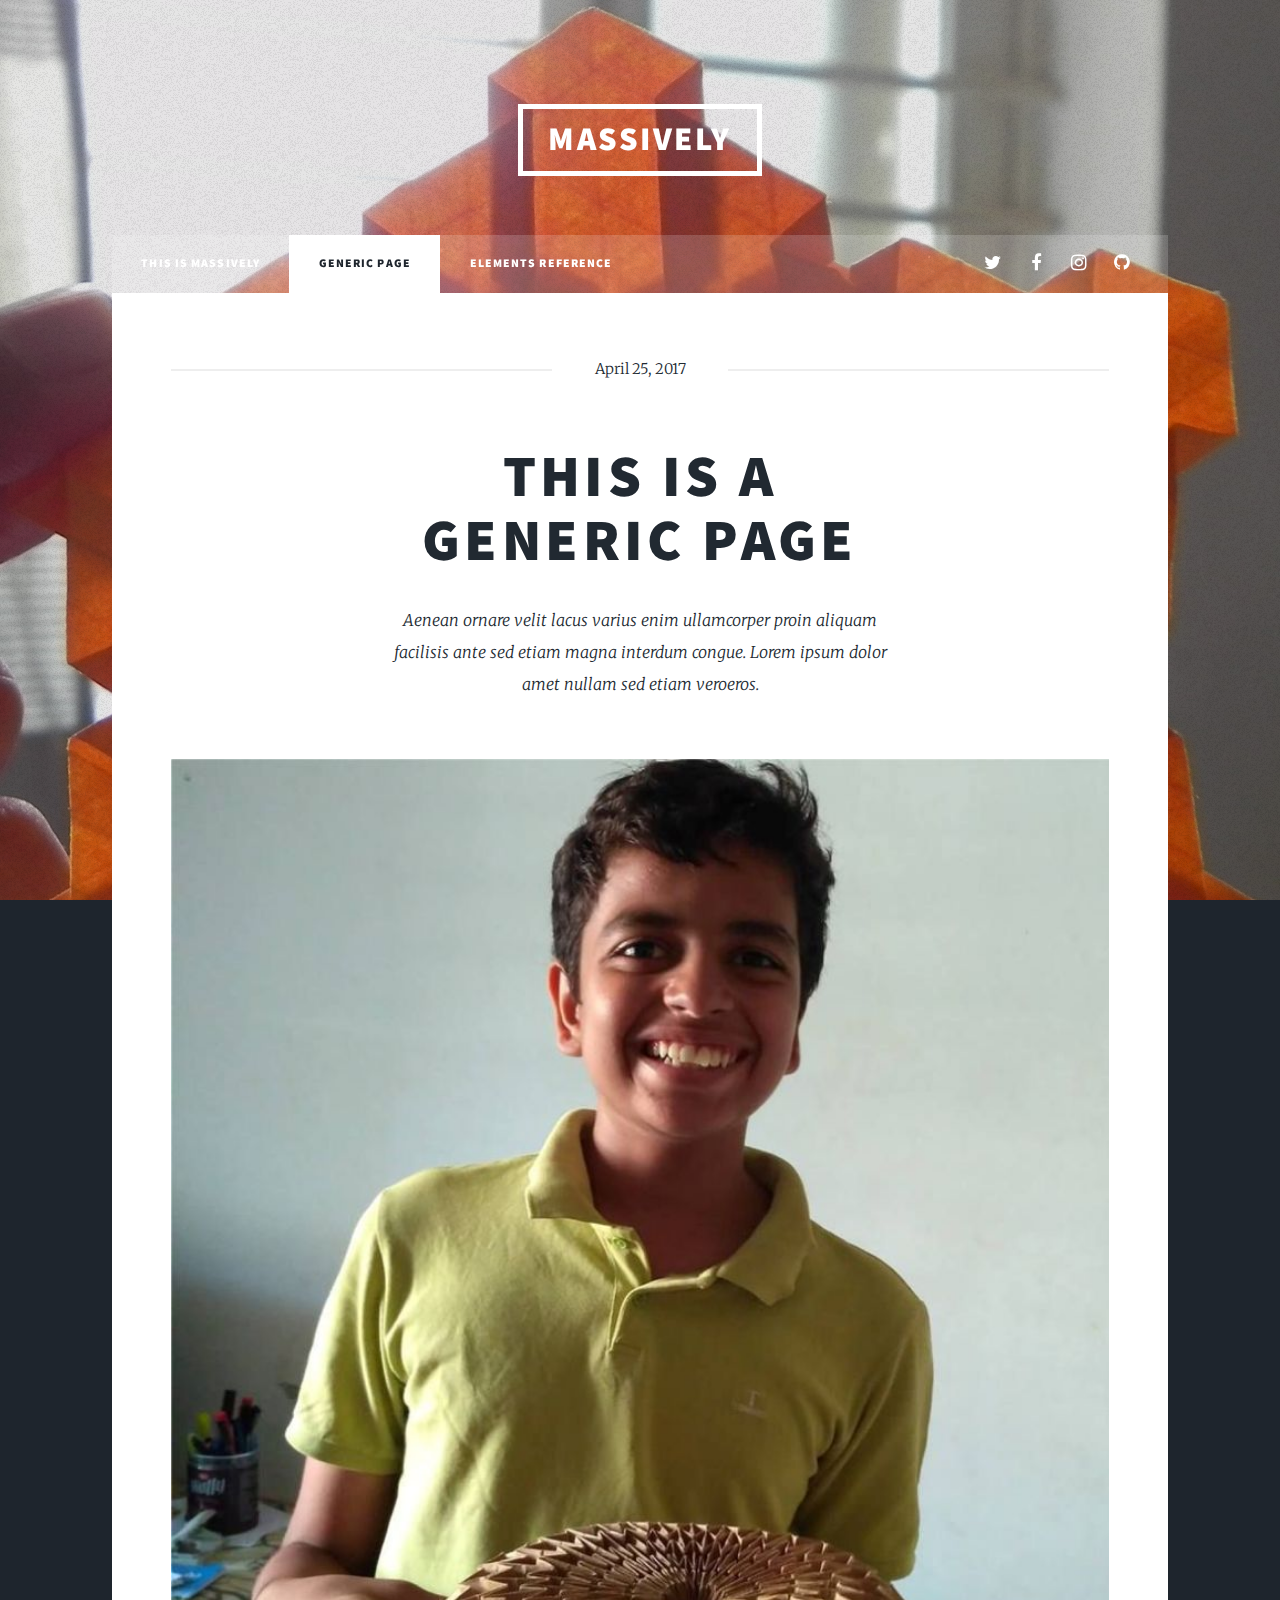
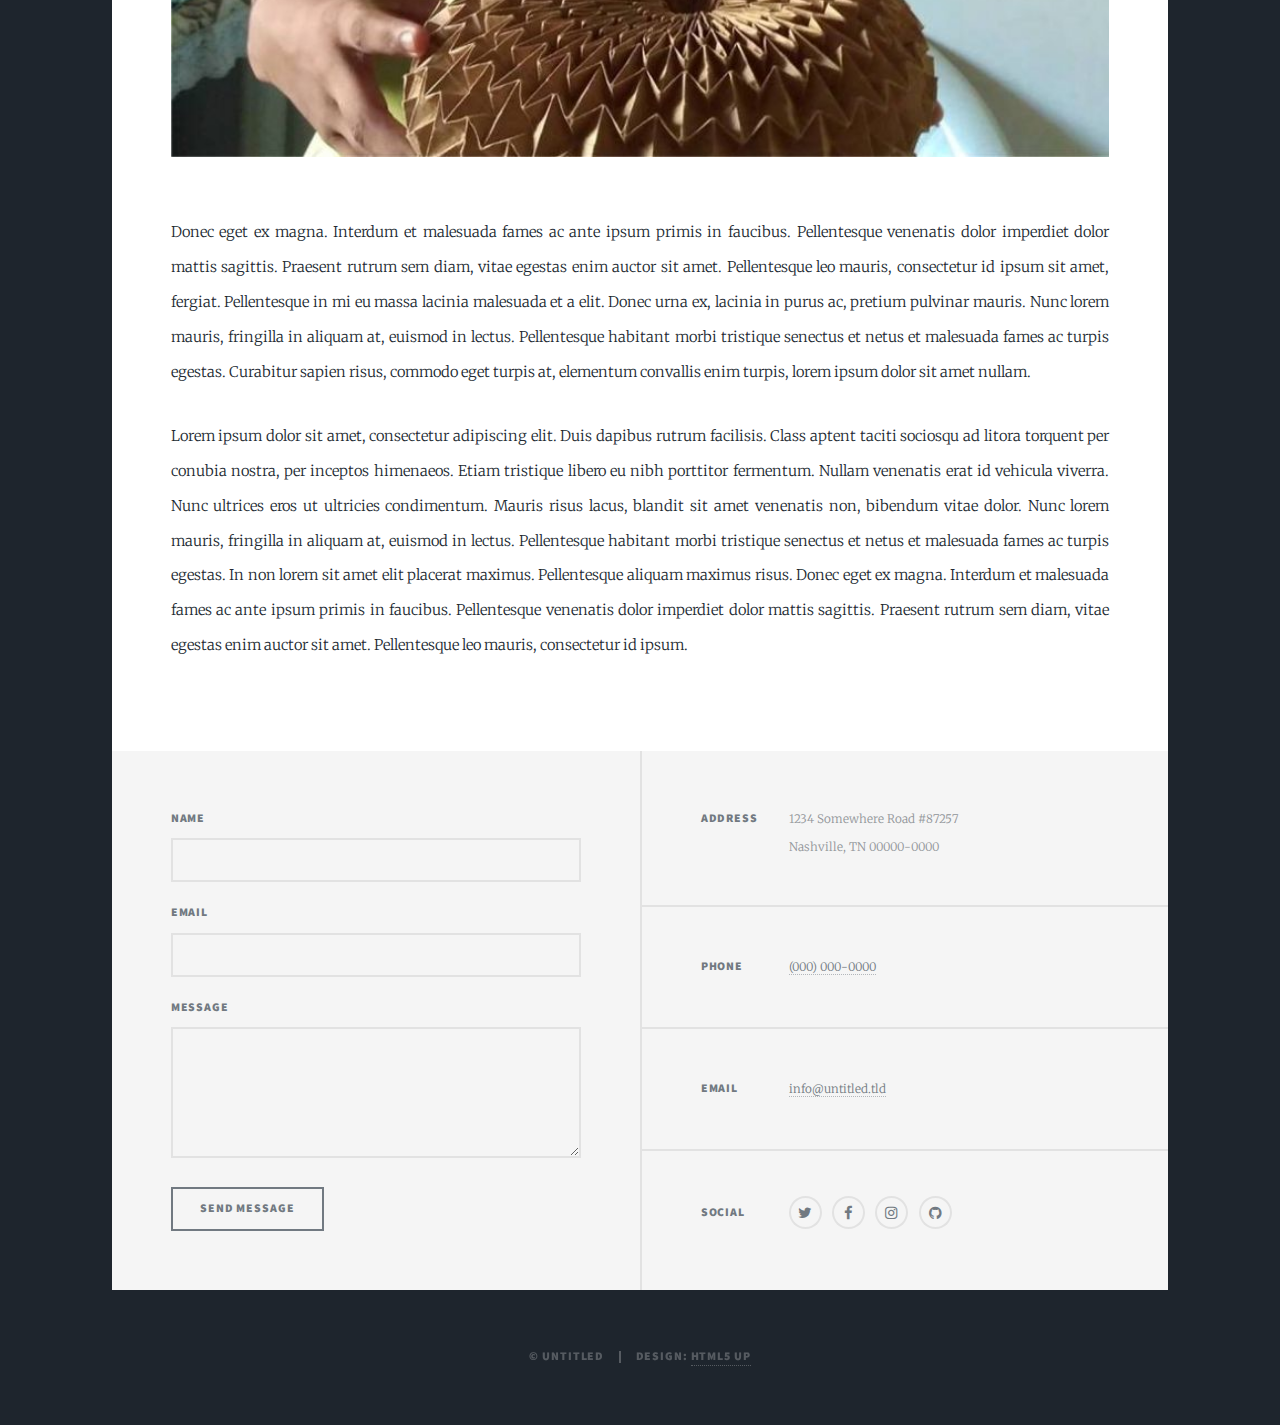
<file: old/generic.html>
<!DOCTYPE HTML>
<!--
	Massively by HTML5 UP
	html5up.net | @ajlkn
	Free for personal and commercial use under the CCA 3.0 license (html5up.net/license)
-->
<html>
	<head>
		<title>Generic Page - Massively by HTML5 UP</title>
		<meta charset="utf-8" />
		<meta name="viewport" content="width=device-width, initial-scale=1, user-scalable=no" />
		<link rel="stylesheet" href="assets/css/main.css" />
		<noscript><link rel="stylesheet" href="assets/css/noscript.css" /></noscript>
	</head>
	<body class="is-preload">

		<!-- Wrapper -->
			<div id="wrapper">

				<!-- Header -->
					<header id="header">
						<a href="index.html" class="logo">Massively</a>
					</header>

				<!-- Nav -->
					<nav id="nav">
						<ul class="links">
							<li><a href="index.html">This is Massively</a></li>
							<li class="active"><a href="generic.html">Generic Page</a></li>
							<li><a href="elements.html">Elements Reference</a></li>
						</ul>
						<ul class="icons">
							<li><a href="#" class="icon fa-twitter"><span class="label">Twitter</span></a></li>
							<li><a href="#" class="icon fa-facebook"><span class="label">Facebook</span></a></li>
							<li><a href="#" class="icon fa-instagram"><span class="label">Instagram</span></a></li>
							<li><a href="#" class="icon fa-github"><span class="label">GitHub</span></a></li>
						</ul>
					</nav>

				<!-- Main -->
					<div id="main">

						<!-- Post -->
							<section class="post">
								<header class="major">
									<span class="date">April 25, 2017</span>
									<h1>This is a<br />
									Generic Page</h1>
									<p>Aenean ornare velit lacus varius enim ullamcorper proin aliquam<br />
									facilisis ante sed etiam magna interdum congue. Lorem ipsum dolor<br />
									amet nullam sed etiam veroeros.</p>
								</header>
								<div class="image main"><img src="images/pic01.jpg" alt="" /></div>
								<p>Donec eget ex magna. Interdum et malesuada fames ac ante ipsum primis in faucibus. Pellentesque venenatis dolor imperdiet dolor mattis sagittis. Praesent rutrum sem diam, vitae egestas enim auctor sit amet. Pellentesque leo mauris, consectetur id ipsum sit amet, fergiat. Pellentesque in mi eu massa lacinia malesuada et a elit. Donec urna ex, lacinia in purus ac, pretium pulvinar mauris. Nunc lorem mauris, fringilla in aliquam at, euismod in lectus. Pellentesque habitant morbi tristique senectus et netus et malesuada fames ac turpis egestas. Curabitur sapien risus, commodo eget turpis at, elementum convallis enim turpis, lorem ipsum dolor sit amet nullam.</p>
								<p>Lorem ipsum dolor sit amet, consectetur adipiscing elit. Duis dapibus rutrum facilisis. Class aptent taciti sociosqu ad litora torquent per conubia nostra, per inceptos himenaeos. Etiam tristique libero eu nibh porttitor fermentum. Nullam venenatis erat id vehicula viverra. Nunc ultrices eros ut ultricies condimentum. Mauris risus lacus, blandit sit amet venenatis non, bibendum vitae dolor. Nunc lorem mauris, fringilla in aliquam at, euismod in lectus. Pellentesque habitant morbi tristique senectus et netus et malesuada fames ac turpis egestas. In non lorem sit amet elit placerat maximus. Pellentesque aliquam maximus risus. Donec eget ex magna. Interdum et malesuada fames ac ante ipsum primis in faucibus. Pellentesque venenatis dolor imperdiet dolor mattis sagittis. Praesent rutrum sem diam, vitae egestas enim auctor sit amet. Pellentesque leo mauris, consectetur id ipsum.</p>
							</section>

					</div>

				<!-- Footer -->
					<footer id="footer">
						<section>
							<form method="post" action="#">
								<div class="fields">
									<div class="field">
										<label for="name">Name</label>
										<input type="text" name="name" id="name" />
									</div>
									<div class="field">
										<label for="email">Email</label>
										<input type="text" name="email" id="email" />
									</div>
									<div class="field">
										<label for="message">Message</label>
										<textarea name="message" id="message" rows="3"></textarea>
									</div>
								</div>
								<ul class="actions">
									<li><input type="submit" value="Send Message" /></li>
								</ul>
							</form>
						</section>
						<section class="split contact">
							<section class="alt">
								<h3>Address</h3>
								<p>1234 Somewhere Road #87257<br />
								Nashville, TN 00000-0000</p>
							</section>
							<section>
								<h3>Phone</h3>
								<p><a href="#">(000) 000-0000</a></p>
							</section>
							<section>
								<h3>Email</h3>
								<p><a href="#">info@untitled.tld</a></p>
							</section>
							<section>
								<h3>Social</h3>
								<ul class="icons alt">
									<li><a href="#" class="icon alt fa-twitter"><span class="label">Twitter</span></a></li>
									<li><a href="#" class="icon alt fa-facebook"><span class="label">Facebook</span></a></li>
									<li><a href="#" class="icon alt fa-instagram"><span class="label">Instagram</span></a></li>
									<li><a href="#" class="icon alt fa-github"><span class="label">GitHub</span></a></li>
								</ul>
							</section>
						</section>
					</footer>

				<!-- Copyright -->
					<div id="copyright">
						<ul><li>&copy; Untitled</li><li>Design: <a href="https://html5up.net">HTML5 UP</a></li></ul>
					</div>

			</div>

		<!-- Scripts -->
			<script src="assets/js/jquery.min.js"></script>
			<script src="assets/js/jquery.scrollex.min.js"></script>
			<script src="assets/js/jquery.scrolly.min.js"></script>
			<script src="assets/js/browser.min.js"></script>
			<script src="assets/js/breakpoints.min.js"></script>
			<script src="assets/js/util.js"></script>
			<script src="assets/js/main.js"></script>

	</body>
</html>
</file>
<file: old/assets/css/main.css>
@import url(font-awesome.min.css);
@import url("https://fonts.googleapis.com/css?family=Merriweather:300,700,300italic,700italic|Source+Sans+Pro:900");

/*
	Massively by HTML5 UP
	html5up.net | @ajlkn
	Free for personal and commercial use under the CCA 3.0 license (html5up.net/license)
*/

html, body, div, span, applet, object,
iframe, h1, h2, h3, h4, h5, h6, p, blockquote,
pre, a, abbr, acronym, address, big, cite,
code, del, dfn, em, img, ins, kbd, q, s, samp,
small, strike, strong, sub, sup, tt, var, b,
u, i, center, dl, dt, dd, ol, ul, li, fieldset,
form, label, legend, table, caption, tbody,
tfoot, thead, tr, th, td, article, aside,
canvas, details, embed, figure, figcaption,
footer, header, hgroup, menu, nav, output, ruby,
section, summary, time, mark, audio, video {
	margin: 0;
	padding: 0;
	border: 0;
	font-size: 100%;
	font: inherit;
	vertical-align: baseline;}

article, aside, details, figcaption, figure,
footer, header, hgroup, menu, nav, section {
	display: block;}

body {
	line-height: 1;
}

ol, ul {
	list-style: none;
}

blockquote, q {
	quotes: none;
}

	blockquote:before, blockquote:after, q:before, q:after {
		content: '';
		content: none;
	}

table {
	border-collapse: collapse;
	border-spacing: 0;
}

body {
	-webkit-text-size-adjust: none;
}

mark {
	background-color: transparent;
	color: inherit;
}

input::-moz-focus-inner {
	border: 0;
	padding: 0;
}

input, select, textarea {
	-moz-appearance: none;
	-webkit-appearance: none;
	-ms-appearance: none;
	appearance: none;
}

/* Basic */

	@-ms-viewport {
		width: device-width;
	}

	body {
		-ms-overflow-style: scrollbar;
	}

	@media screen and (max-width: 480px) {

		html, body {
			min-width: 320px;
		}

	}

	html {
		box-sizing: border-box;
	}

	*, *:before, *:after {
		box-sizing: inherit;
	}

	body {
		background-color: #1e252d;
	}

		body.is-preload *, body.is-preload *:before, body.is-preload *:after {
			-moz-animation: none !important;
			-webkit-animation: none !important;
			-ms-animation: none !important;
			animation: none !important;
			-moz-transition: none !important;
			-webkit-transition: none !important;
			-ms-transition: none !important;
			transition: none !important;
		}

/* Type */

	html {
		font-size: 16pt;
	}

		@media screen and (max-width: 1680px) {

			html {
				font-size: 12pt;
			}

		}

		@media screen and (max-width: 1280px) {

			html {
				font-size: 11pt;
			}

		}

		@media screen and (max-width: 360px) {

			html {
				font-size: 10pt;
			}

		}

	body {
		color: #212931;
	}

	body, input, select, textarea {
		font-family: "Merriweather", Georgia, serif;
		font-weight: 300;
		font-size: 1rem;
		line-height: 2.375;
	}

	a {
		-moz-transition: color 0.2s ease-in-out, background-color 0.2s ease-in-out, border-color 0.2s ease-in-out, box-shadow 0.2s ease-in-out;
		-webkit-transition: color 0.2s ease-in-out, background-color 0.2s ease-in-out, border-color 0.2s ease-in-out, box-shadow 0.2s ease-in-out;
		-ms-transition: color 0.2s ease-in-out, background-color 0.2s ease-in-out, border-color 0.2s ease-in-out, box-shadow 0.2s ease-in-out;
		transition: color 0.2s ease-in-out, background-color 0.2s ease-in-out, border-color 0.2s ease-in-out, box-shadow 0.2s ease-in-out;
		border-bottom: dotted 1px;
		text-decoration: none;
	}

		a:hover {
			border-bottom-color: transparent;
		}

	strong, b {
		font-weight: 600;
	}

	em, i {
		font-style: italic;
	}

	p {
		text-align: justify;
		margin: 0 0 2rem 0;
	}

	h1, h2, h3, h4, h5, h6 {
		font-family: "Source Sans Pro", Helvetica, sans-serif;
		font-weight: 900;
		line-height: 1.5;
		letter-spacing: 0.075em;
		text-transform: uppercase;
		margin: 0 0 1rem 0;
	}

		h1 a, h2 a, h3 a, h4 a, h5 a, h6 a {
			border-bottom: 0;
			color: inherit;
			text-decoration: none;
		}

	h1 {
		font-size: 4rem;
		line-height: 1.1;
		margin: 0 0 2rem 0;
	}

	h2 {
		font-size: 1.75rem;
		line-height: 1.3;
		margin: 0 0 1.5rem 0;
	}

	h3 {
		font-size: 1.25rem;
		margin: 0 0 1.5rem 0;
	}

	h4 {
		font-size: 1rem;
	}

	h5 {
		font-size: 0.9rem;
	}

	h6 {
		font-size: 0.8rem;
	}

	sub {
		font-size: 0.8rem;
		position: relative;
		top: 0.5rem;
	}

	sup {
		font-size: 0.8rem;
		position: relative;
		top: -0.5rem;
	}

	blockquote {
		border-left: solid 4px;
		font-style: italic;
		margin: 0 0 2rem 0;
		padding: 0.5rem 0 0.5rem 2rem;
	}

	code {
		border: solid 2px;
		font-family: "Courier New", monospace;
		font-size: 0.9rem;
		margin: 0 0.25rem;
		padding: 0.25rem 0.65rem;
	}

	pre {
		-webkit-overflow-scrolling: touch;
		font-family: "Courier New", monospace;
		font-size: 0.9rem;
		margin: 0 0 2rem 0;
	}

		pre code {
			display: block;
			line-height: 1.75;
			padding: 1rem 1.5rem;
			overflow-x: auto;
		}

	hr {
		border: 0;
		border-bottom: solid 2px;
		margin: 3rem 0;
	}

		hr.major {
			margin: 5rem 0;
		}

	.align-left {
		text-align: left;
	}

	.align-center {
		text-align: center;
	}

	.align-right {
		text-align: right;
	}

	input, select, textarea {
		color: #212931;
	}

	a {
		color: #212931;
		border-bottom-color: rgba(33, 41, 49, 0.5);
	}

		a:hover {
			border-bottom-color: transparent;
			color: #18bfef !important;
		}

	strong, b {
		color: #212931;
	}

	h1, h2, h3, h4, h5, h6 {
		color: #212931;
	}

	blockquote {
		border-left-color: #eeeeee;
	}

	code {
		background: rgba(220, 220, 220, 0.25);
		border-color: #eeeeee;
	}

	hr {
		border-bottom-color: #eeeeee;
	}

/* Row */

	.row {
		display: flex;
		flex-wrap: wrap;
		box-sizing: border-box;
		align-items: stretch;
	}

		.row > * {
			box-sizing: border-box;
		}

		.row.gtr-uniform > * > :last-child {
			margin-bottom: 0;
		}

		.row.aln-left {
			justify-content: flex-start;
		}

		.row.aln-center {
			justify-content: center;
		}

		.row.aln-right {
			justify-content: flex-end;
		}

		.row.aln-top {
			align-items: flex-start;
		}

		.row.aln-middle {
			align-items: center;
		}

		.row.aln-bottom {
			align-items: flex-end;
		}

		.row > .imp {
			order: -1;
		}

		.row > .col-1 {
			width: 8.3333333333%;
		}

		.row > .off-1 {
			margin-left: 8.3333333333%;
		}

		.row > .col-2 {
			width: 16.6666666667%;
		}

		.row > .off-2 {
			margin-left: 16.6666666667%;
		}

		.row > .col-3 {
			width: 25%;
		}

		.row > .off-3 {
			margin-left: 25%;
		}

		.row > .col-4 {
			width: 33.3333333333%;
		}

		.row > .off-4 {
			margin-left: 33.3333333333%;
		}

		.row > .col-5 {
			width: 41.6666666667%;
		}

		.row > .off-5 {
			margin-left: 41.6666666667%;
		}

		.row > .col-6 {
			width: 50%;
		}

		.row > .off-6 {
			margin-left: 50%;
		}

		.row > .col-7 {
			width: 58.3333333333%;
		}

		.row > .off-7 {
			margin-left: 58.3333333333%;
		}

		.row > .col-8 {
			width: 66.6666666667%;
		}

		.row > .off-8 {
			margin-left: 66.6666666667%;
		}

		.row > .col-9 {
			width: 75%;
		}

		.row > .off-9 {
			margin-left: 75%;
		}

		.row > .col-10 {
			width: 83.3333333333%;
		}

		.row > .off-10 {
			margin-left: 83.3333333333%;
		}

		.row > .col-11 {
			width: 91.6666666667%;
		}

		.row > .off-11 {
			margin-left: 91.6666666667%;
		}

		.row > .col-12 {
			width: 100%;
		}

		.row > .off-12 {
			margin-left: 100%;
		}

		.row.gtr-0 {
			margin-top: 0;
			margin-left: 0rem;
		}

			.row.gtr-0 > * {
				padding: 0 0 0 0rem;
			}

			.row.gtr-0.gtr-uniform {
				margin-top: 0rem;
			}

				.row.gtr-0.gtr-uniform > * {
					padding-top: 0rem;
				}

		.row.gtr-25 {
			margin-top: 0;
			margin-left: -0.375rem;
		}

			.row.gtr-25 > * {
				padding: 0 0 0 0.375rem;
			}

			.row.gtr-25.gtr-uniform {
				margin-top: -0.375rem;
			}

				.row.gtr-25.gtr-uniform > * {
					padding-top: 0.375rem;
				}

		.row.gtr-50 {
			margin-top: 0;
			margin-left: -0.75rem;
		}

			.row.gtr-50 > * {
				padding: 0 0 0 0.75rem;
			}

			.row.gtr-50.gtr-uniform {
				margin-top: -0.75rem;
			}

				.row.gtr-50.gtr-uniform > * {
					padding-top: 0.75rem;
				}

		.row {
			margin-top: 0;
			margin-left: -1.5rem;
		}

			.row > * {
				padding: 0 0 0 1.5rem;
			}

			.row.gtr-uniform {
				margin-top: -1.5rem;
			}

				.row.gtr-uniform > * {
					padding-top: 1.5rem;
				}

		.row.gtr-150 {
			margin-top: 0;
			margin-left: -2.25rem;
		}

			.row.gtr-150 > * {
				padding: 0 0 0 2.25rem;
			}

			.row.gtr-150.gtr-uniform {
				margin-top: -2.25rem;
			}

				.row.gtr-150.gtr-uniform > * {
					padding-top: 2.25rem;
				}

		.row.gtr-200 {
			margin-top: 0;
			margin-left: -3rem;
		}

			.row.gtr-200 > * {
				padding: 0 0 0 3rem;
			}

			.row.gtr-200.gtr-uniform {
				margin-top: -3rem;
			}

				.row.gtr-200.gtr-uniform > * {
					padding-top: 3rem;
				}

		@media screen and (max-width: 1680px) {

			.row {
				display: flex;
				flex-wrap: wrap;
				box-sizing: border-box;
				align-items: stretch;
			}

				.row > * {
					box-sizing: border-box;
				}

				.row.gtr-uniform > * > :last-child {
					margin-bottom: 0;
				}

				.row.aln-left {
					justify-content: flex-start;
				}

				.row.aln-center {
					justify-content: center;
				}

				.row.aln-right {
					justify-content: flex-end;
				}

				.row.aln-top {
					align-items: flex-start;
				}

				.row.aln-middle {
					align-items: center;
				}

				.row.aln-bottom {
					align-items: flex-end;
				}

				.row > .imp-xlarge {
					order: -1;
				}

				.row > .col-1-xlarge {
					width: 8.3333333333%;
				}

				.row > .off-1-xlarge {
					margin-left: 8.3333333333%;
				}

				.row > .col-2-xlarge {
					width: 16.6666666667%;
				}

				.row > .off-2-xlarge {
					margin-left: 16.6666666667%;
				}

				.row > .col-3-xlarge {
					width: 25%;
				}

				.row > .off-3-xlarge {
					margin-left: 25%;
				}

				.row > .col-4-xlarge {
					width: 33.3333333333%;
				}

				.row > .off-4-xlarge {
					margin-left: 33.3333333333%;
				}

				.row > .col-5-xlarge {
					width: 41.6666666667%;
				}

				.row > .off-5-xlarge {
					margin-left: 41.6666666667%;
				}

				.row > .col-6-xlarge {
					width: 50%;
				}

				.row > .off-6-xlarge {
					margin-left: 50%;
				}

				.row > .col-7-xlarge {
					width: 58.3333333333%;
				}

				.row > .off-7-xlarge {
					margin-left: 58.3333333333%;
				}

				.row > .col-8-xlarge {
					width: 66.6666666667%;
				}

				.row > .off-8-xlarge {
					margin-left: 66.6666666667%;
				}

				.row > .col-9-xlarge {
					width: 75%;
				}

				.row > .off-9-xlarge {
					margin-left: 75%;
				}

				.row > .col-10-xlarge {
					width: 83.3333333333%;
				}

				.row > .off-10-xlarge {
					margin-left: 83.3333333333%;
				}

				.row > .col-11-xlarge {
					width: 91.6666666667%;
				}

				.row > .off-11-xlarge {
					margin-left: 91.6666666667%;
				}

				.row > .col-12-xlarge {
					width: 100%;
				}

				.row > .off-12-xlarge {
					margin-left: 100%;
				}

				.row.gtr-0 {
					margin-top: 0;
					margin-left: 0rem;
				}

					.row.gtr-0 > * {
						padding: 0 0 0 0rem;
					}

					.row.gtr-0.gtr-uniform {
						margin-top: 0rem;
					}

						.row.gtr-0.gtr-uniform > * {
							padding-top: 0rem;
						}

				.row.gtr-25 {
					margin-top: 0;
					margin-left: -0.375rem;
				}

					.row.gtr-25 > * {
						padding: 0 0 0 0.375rem;
					}

					.row.gtr-25.gtr-uniform {
						margin-top: -0.375rem;
					}

						.row.gtr-25.gtr-uniform > * {
							padding-top: 0.375rem;
						}

				.row.gtr-50 {
					margin-top: 0;
					margin-left: -0.75rem;
				}

					.row.gtr-50 > * {
						padding: 0 0 0 0.75rem;
					}

					.row.gtr-50.gtr-uniform {
						margin-top: -0.75rem;
					}

						.row.gtr-50.gtr-uniform > * {
							padding-top: 0.75rem;
						}

				.row {
					margin-top: 0;
					margin-left: -1.5rem;
				}

					.row > * {
						padding: 0 0 0 1.5rem;
					}

					.row.gtr-uniform {
						margin-top: -1.5rem;
					}

						.row.gtr-uniform > * {
							padding-top: 1.5rem;
						}

				.row.gtr-150 {
					margin-top: 0;
					margin-left: -2.25rem;
				}

					.row.gtr-150 > * {
						padding: 0 0 0 2.25rem;
					}

					.row.gtr-150.gtr-uniform {
						margin-top: -2.25rem;
					}

						.row.gtr-150.gtr-uniform > * {
							padding-top: 2.25rem;
						}

				.row.gtr-200 {
					margin-top: 0;
					margin-left: -3rem;
				}

					.row.gtr-200 > * {
						padding: 0 0 0 3rem;
					}

					.row.gtr-200.gtr-uniform {
						margin-top: -3rem;
					}

						.row.gtr-200.gtr-uniform > * {
							padding-top: 3rem;
						}

		}

		@media screen and (max-width: 1280px) {

			.row {
				display: flex;
				flex-wrap: wrap;
				box-sizing: border-box;
				align-items: stretch;
			}

				.row > * {
					box-sizing: border-box;
				}

				.row.gtr-uniform > * > :last-child {
					margin-bottom: 0;
				}

				.row.aln-left {
					justify-content: flex-start;
				}

				.row.aln-center {
					justify-content: center;
				}

				.row.aln-right {
					justify-content: flex-end;
				}

				.row.aln-top {
					align-items: flex-start;
				}

				.row.aln-middle {
					align-items: center;
				}

				.row.aln-bottom {
					align-items: flex-end;
				}

				.row > .imp-large {
					order: -1;
				}

				.row > .col-1-large {
					width: 8.3333333333%;
				}

				.row > .off-1-large {
					margin-left: 8.3333333333%;
				}

				.row > .col-2-large {
					width: 16.6666666667%;
				}

				.row > .off-2-large {
					margin-left: 16.6666666667%;
				}

				.row > .col-3-large {
					width: 25%;
				}

				.row > .off-3-large {
					margin-left: 25%;
				}

				.row > .col-4-large {
					width: 33.3333333333%;
				}

				.row > .off-4-large {
					margin-left: 33.3333333333%;
				}

				.row > .col-5-large {
					width: 41.6666666667%;
				}

				.row > .off-5-large {
					margin-left: 41.6666666667%;
				}

				.row > .col-6-large {
					width: 50%;
				}

				.row > .off-6-large {
					margin-left: 50%;
				}

				.row > .col-7-large {
					width: 58.3333333333%;
				}

				.row > .off-7-large {
					margin-left: 58.3333333333%;
				}

				.row > .col-8-large {
					width: 66.6666666667%;
				}

				.row > .off-8-large {
					margin-left: 66.6666666667%;
				}

				.row > .col-9-large {
					width: 75%;
				}

				.row > .off-9-large {
					margin-left: 75%;
				}

				.row > .col-10-large {
					width: 83.3333333333%;
				}

				.row > .off-10-large {
					margin-left: 83.3333333333%;
				}

				.row > .col-11-large {
					width: 91.6666666667%;
				}

				.row > .off-11-large {
					margin-left: 91.6666666667%;
				}

				.row > .col-12-large {
					width: 100%;
				}

				.row > .off-12-large {
					margin-left: 100%;
				}

				.row.gtr-0 {
					margin-top: 0;
					margin-left: 0rem;
				}

					.row.gtr-0 > * {
						padding: 0 0 0 0rem;
					}

					.row.gtr-0.gtr-uniform {
						margin-top: 0rem;
					}

						.row.gtr-0.gtr-uniform > * {
							padding-top: 0rem;
						}

				.row.gtr-25 {
					margin-top: 0;
					margin-left: -0.375rem;
				}

					.row.gtr-25 > * {
						padding: 0 0 0 0.375rem;
					}

					.row.gtr-25.gtr-uniform {
						margin-top: -0.375rem;
					}

						.row.gtr-25.gtr-uniform > * {
							padding-top: 0.375rem;
						}

				.row.gtr-50 {
					margin-top: 0;
					margin-left: -0.75rem;
				}

					.row.gtr-50 > * {
						padding: 0 0 0 0.75rem;
					}

					.row.gtr-50.gtr-uniform {
						margin-top: -0.75rem;
					}

						.row.gtr-50.gtr-uniform > * {
							padding-top: 0.75rem;
						}

				.row {
					margin-top: 0;
					margin-left: -1.5rem;
				}

					.row > * {
						padding: 0 0 0 1.5rem;
					}

					.row.gtr-uniform {
						margin-top: -1.5rem;
					}

						.row.gtr-uniform > * {
							padding-top: 1.5rem;
						}

				.row.gtr-150 {
					margin-top: 0;
					margin-left: -2.25rem;
				}

					.row.gtr-150 > * {
						padding: 0 0 0 2.25rem;
					}

					.row.gtr-150.gtr-uniform {
						margin-top: -2.25rem;
					}

						.row.gtr-150.gtr-uniform > * {
							padding-top: 2.25rem;
						}

				.row.gtr-200 {
					margin-top: 0;
					margin-left: -3rem;
				}

					.row.gtr-200 > * {
						padding: 0 0 0 3rem;
					}

					.row.gtr-200.gtr-uniform {
						margin-top: -3rem;
					}

						.row.gtr-200.gtr-uniform > * {
							padding-top: 3rem;
						}

		}

		@media screen and (max-width: 980px) {

			.row {
				display: flex;
				flex-wrap: wrap;
				box-sizing: border-box;
				align-items: stretch;
			}

				.row > * {
					box-sizing: border-box;
				}

				.row.gtr-uniform > * > :last-child {
					margin-bottom: 0;
				}

				.row.aln-left {
					justify-content: flex-start;
				}

				.row.aln-center {
					justify-content: center;
				}

				.row.aln-right {
					justify-content: flex-end;
				}

				.row.aln-top {
					align-items: flex-start;
				}

				.row.aln-middle {
					align-items: center;
				}

				.row.aln-bottom {
					align-items: flex-end;
				}

				.row > .imp-medium {
					order: -1;
				}

				.row > .col-1-medium {
					width: 8.3333333333%;
				}

				.row > .off-1-medium {
					margin-left: 8.3333333333%;
				}

				.row > .col-2-medium {
					width: 16.6666666667%;
				}

				.row > .off-2-medium {
					margin-left: 16.6666666667%;
				}

				.row > .col-3-medium {
					width: 25%;
				}

				.row > .off-3-medium {
					margin-left: 25%;
				}

				.row > .col-4-medium {
					width: 33.3333333333%;
				}

				.row > .off-4-medium {
					margin-left: 33.3333333333%;
				}

				.row > .col-5-medium {
					width: 41.6666666667%;
				}

				.row > .off-5-medium {
					margin-left: 41.6666666667%;
				}

				.row > .col-6-medium {
					width: 50%;
				}

				.row > .off-6-medium {
					margin-left: 50%;
				}

				.row > .col-7-medium {
					width: 58.3333333333%;
				}

				.row > .off-7-medium {
					margin-left: 58.3333333333%;
				}

				.row > .col-8-medium {
					width: 66.6666666667%;
				}

				.row > .off-8-medium {
					margin-left: 66.6666666667%;
				}

				.row > .col-9-medium {
					width: 75%;
				}

				.row > .off-9-medium {
					margin-left: 75%;
				}

				.row > .col-10-medium {
					width: 83.3333333333%;
				}

				.row > .off-10-medium {
					margin-left: 83.3333333333%;
				}

				.row > .col-11-medium {
					width: 91.6666666667%;
				}

				.row > .off-11-medium {
					margin-left: 91.6666666667%;
				}

				.row > .col-12-medium {
					width: 100%;
				}

				.row > .off-12-medium {
					margin-left: 100%;
				}

				.row.gtr-0 {
					margin-top: 0;
					margin-left: 0rem;
				}

					.row.gtr-0 > * {
						padding: 0 0 0 0rem;
					}

					.row.gtr-0.gtr-uniform {
						margin-top: 0rem;
					}

						.row.gtr-0.gtr-uniform > * {
							padding-top: 0rem;
						}

				.row.gtr-25 {
					margin-top: 0;
					margin-left: -0.375rem;
				}

					.row.gtr-25 > * {
						padding: 0 0 0 0.375rem;
					}

					.row.gtr-25.gtr-uniform {
						margin-top: -0.375rem;
					}

						.row.gtr-25.gtr-uniform > * {
							padding-top: 0.375rem;
						}

				.row.gtr-50 {
					margin-top: 0;
					margin-left: -0.75rem;
				}

					.row.gtr-50 > * {
						padding: 0 0 0 0.75rem;
					}

					.row.gtr-50.gtr-uniform {
						margin-top: -0.75rem;
					}

						.row.gtr-50.gtr-uniform > * {
							padding-top: 0.75rem;
						}

				.row {
					margin-top: 0;
					margin-left: -1.5rem;
				}

					.row > * {
						padding: 0 0 0 1.5rem;
					}

					.row.gtr-uniform {
						margin-top: -1.5rem;
					}

						.row.gtr-uniform > * {
							padding-top: 1.5rem;
						}

				.row.gtr-150 {
					margin-top: 0;
					margin-left: -2.25rem;
				}

					.row.gtr-150 > * {
						padding: 0 0 0 2.25rem;
					}

					.row.gtr-150.gtr-uniform {
						margin-top: -2.25rem;
					}

						.row.gtr-150.gtr-uniform > * {
							padding-top: 2.25rem;
						}

				.row.gtr-200 {
					margin-top: 0;
					margin-left: -3rem;
				}

					.row.gtr-200 > * {
						padding: 0 0 0 3rem;
					}

					.row.gtr-200.gtr-uniform {
						margin-top: -3rem;
					}

						.row.gtr-200.gtr-uniform > * {
							padding-top: 3rem;
						}

		}

		@media screen and (max-width: 736px) {

			.row {
				display: flex;
				flex-wrap: wrap;
				box-sizing: border-box;
				align-items: stretch;
			}

				.row > * {
					box-sizing: border-box;
				}

				.row.gtr-uniform > * > :last-child {
					margin-bottom: 0;
				}

				.row.aln-left {
					justify-content: flex-start;
				}

				.row.aln-center {
					justify-content: center;
				}

				.row.aln-right {
					justify-content: flex-end;
				}

				.row.aln-top {
					align-items: flex-start;
				}

				.row.aln-middle {
					align-items: center;
				}

				.row.aln-bottom {
					align-items: flex-end;
				}

				.row > .imp-small {
					order: -1;
				}

				.row > .col-1-small {
					width: 8.3333333333%;
				}

				.row > .off-1-small {
					margin-left: 8.3333333333%;
				}

				.row > .col-2-small {
					width: 16.6666666667%;
				}

				.row > .off-2-small {
					margin-left: 16.6666666667%;
				}

				.row > .col-3-small {
					width: 25%;
				}

				.row > .off-3-small {
					margin-left: 25%;
				}

				.row > .col-4-small {
					width: 33.3333333333%;
				}

				.row > .off-4-small {
					margin-left: 33.3333333333%;
				}

				.row > .col-5-small {
					width: 41.6666666667%;
				}

				.row > .off-5-small {
					margin-left: 41.6666666667%;
				}

				.row > .col-6-small {
					width: 50%;
				}

				.row > .off-6-small {
					margin-left: 50%;
				}

				.row > .col-7-small {
					width: 58.3333333333%;
				}

				.row > .off-7-small {
					margin-left: 58.3333333333%;
				}

				.row > .col-8-small {
					width: 66.6666666667%;
				}

				.row > .off-8-small {
					margin-left: 66.6666666667%;
				}

				.row > .col-9-small {
					width: 75%;
				}

				.row > .off-9-small {
					margin-left: 75%;
				}

				.row > .col-10-small {
					width: 83.3333333333%;
				}

				.row > .off-10-small {
					margin-left: 83.3333333333%;
				}

				.row > .col-11-small {
					width: 91.6666666667%;
				}

				.row > .off-11-small {
					margin-left: 91.6666666667%;
				}

				.row > .col-12-small {
					width: 100%;
				}

				.row > .off-12-small {
					margin-left: 100%;
				}

				.row.gtr-0 {
					margin-top: 0;
					margin-left: 0rem;
				}

					.row.gtr-0 > * {
						padding: 0 0 0 0rem;
					}

					.row.gtr-0.gtr-uniform {
						margin-top: 0rem;
					}

						.row.gtr-0.gtr-uniform > * {
							padding-top: 0rem;
						}

				.row.gtr-25 {
					margin-top: 0;
					margin-left: -0.375rem;
				}

					.row.gtr-25 > * {
						padding: 0 0 0 0.375rem;
					}

					.row.gtr-25.gtr-uniform {
						margin-top: -0.375rem;
					}

						.row.gtr-25.gtr-uniform > * {
							padding-top: 0.375rem;
						}

				.row.gtr-50 {
					margin-top: 0;
					margin-left: -0.75rem;
				}

					.row.gtr-50 > * {
						padding: 0 0 0 0.75rem;
					}

					.row.gtr-50.gtr-uniform {
						margin-top: -0.75rem;
					}

						.row.gtr-50.gtr-uniform > * {
							padding-top: 0.75rem;
						}

				.row {
					margin-top: 0;
					margin-left: -1.5rem;
				}

					.row > * {
						padding: 0 0 0 1.5rem;
					}

					.row.gtr-uniform {
						margin-top: -1.5rem;
					}

						.row.gtr-uniform > * {
							padding-top: 1.5rem;
						}

				.row.gtr-150 {
					margin-top: 0;
					margin-left: -2.25rem;
				}

					.row.gtr-150 > * {
						padding: 0 0 0 2.25rem;
					}

					.row.gtr-150.gtr-uniform {
						margin-top: -2.25rem;
					}

						.row.gtr-150.gtr-uniform > * {
							padding-top: 2.25rem;
						}

				.row.gtr-200 {
					margin-top: 0;
					margin-left: -3rem;
				}

					.row.gtr-200 > * {
						padding: 0 0 0 3rem;
					}

					.row.gtr-200.gtr-uniform {
						margin-top: -3rem;
					}

						.row.gtr-200.gtr-uniform > * {
							padding-top: 3rem;
						}

		}

		@media screen and (max-width: 480px) {

			.row {
				display: flex;
				flex-wrap: wrap;
				box-sizing: border-box;
				align-items: stretch;
			}

				.row > * {
					box-sizing: border-box;
				}

				.row.gtr-uniform > * > :last-child {
					margin-bottom: 0;
				}

				.row.aln-left {
					justify-content: flex-start;
				}

				.row.aln-center {
					justify-content: center;
				}

				.row.aln-right {
					justify-content: flex-end;
				}

				.row.aln-top {
					align-items: flex-start;
				}

				.row.aln-middle {
					align-items: center;
				}

				.row.aln-bottom {
					align-items: flex-end;
				}

				.row > .imp-xsmall {
					order: -1;
				}

				.row > .col-1-xsmall {
					width: 8.3333333333%;
				}

				.row > .off-1-xsmall {
					margin-left: 8.3333333333%;
				}

				.row > .col-2-xsmall {
					width: 16.6666666667%;
				}

				.row > .off-2-xsmall {
					margin-left: 16.6666666667%;
				}

				.row > .col-3-xsmall {
					width: 25%;
				}

				.row > .off-3-xsmall {
					margin-left: 25%;
				}

				.row > .col-4-xsmall {
					width: 33.3333333333%;
				}

				.row > .off-4-xsmall {
					margin-left: 33.3333333333%;
				}

				.row > .col-5-xsmall {
					width: 41.6666666667%;
				}

				.row > .off-5-xsmall {
					margin-left: 41.6666666667%;
				}

				.row > .col-6-xsmall {
					width: 50%;
				}

				.row > .off-6-xsmall {
					margin-left: 50%;
				}

				.row > .col-7-xsmall {
					width: 58.3333333333%;
				}

				.row > .off-7-xsmall {
					margin-left: 58.3333333333%;
				}

				.row > .col-8-xsmall {
					width: 66.6666666667%;
				}

				.row > .off-8-xsmall {
					margin-left: 66.6666666667%;
				}

				.row > .col-9-xsmall {
					width: 75%;
				}

				.row > .off-9-xsmall {
					margin-left: 75%;
				}

				.row > .col-10-xsmall {
					width: 83.3333333333%;
				}

				.row > .off-10-xsmall {
					margin-left: 83.3333333333%;
				}

				.row > .col-11-xsmall {
					width: 91.6666666667%;
				}

				.row > .off-11-xsmall {
					margin-left: 91.6666666667%;
				}

				.row > .col-12-xsmall {
					width: 100%;
				}

				.row > .off-12-xsmall {
					margin-left: 100%;
				}

				.row.gtr-0 {
					margin-top: 0;
					margin-left: 0rem;
				}

					.row.gtr-0 > * {
						padding: 0 0 0 0rem;
					}

					.row.gtr-0.gtr-uniform {
						margin-top: 0rem;
					}

						.row.gtr-0.gtr-uniform > * {
							padding-top: 0rem;
						}

				.row.gtr-25 {
					margin-top: 0;
					margin-left: -0.375rem;
				}

					.row.gtr-25 > * {
						padding: 0 0 0 0.375rem;
					}

					.row.gtr-25.gtr-uniform {
						margin-top: -0.375rem;
					}

						.row.gtr-25.gtr-uniform > * {
							padding-top: 0.375rem;
						}

				.row.gtr-50 {
					margin-top: 0;
					margin-left: -0.75rem;
				}

					.row.gtr-50 > * {
						padding: 0 0 0 0.75rem;
					}

					.row.gtr-50.gtr-uniform {
						margin-top: -0.75rem;
					}

						.row.gtr-50.gtr-uniform > * {
							padding-top: 0.75rem;
						}

				.row {
					margin-top: 0;
					margin-left: -1.5rem;
				}

					.row > * {
						padding: 0 0 0 1.5rem;
					}

					.row.gtr-uniform {
						margin-top: -1.5rem;
					}

						.row.gtr-uniform > * {
							padding-top: 1.5rem;
						}

				.row.gtr-150 {
					margin-top: 0;
					margin-left: -2.25rem;
				}

					.row.gtr-150 > * {
						padding: 0 0 0 2.25rem;
					}

					.row.gtr-150.gtr-uniform {
						margin-top: -2.25rem;
					}

						.row.gtr-150.gtr-uniform > * {
							padding-top: 2.25rem;
						}

				.row.gtr-200 {
					margin-top: 0;
					margin-left: -3rem;
				}

					.row.gtr-200 > * {
						padding: 0 0 0 3rem;
					}

					.row.gtr-200.gtr-uniform {
						margin-top: -3rem;
					}

						.row.gtr-200.gtr-uniform > * {
							padding-top: 3rem;
						}

		}

		@media screen and (max-width: 360px) {

			.row {
				display: flex;
				flex-wrap: wrap;
				box-sizing: border-box;
				align-items: stretch;
			}

				.row > * {
					box-sizing: border-box;
				}

				.row.gtr-uniform > * > :last-child {
					margin-bottom: 0;
				}

				.row.aln-left {
					justify-content: flex-start;
				}

				.row.aln-center {
					justify-content: center;
				}

				.row.aln-right {
					justify-content: flex-end;
				}

				.row.aln-top {
					align-items: flex-start;
				}

				.row.aln-middle {
					align-items: center;
				}

				.row.aln-bottom {
					align-items: flex-end;
				}

				.row > .imp-xxsmall {
					order: -1;
				}

				.row > .col-1-xxsmall {
					width: 8.3333333333%;
				}

				.row > .off-1-xxsmall {
					margin-left: 8.3333333333%;
				}

				.row > .col-2-xxsmall {
					width: 16.6666666667%;
				}

				.row > .off-2-xxsmall {
					margin-left: 16.6666666667%;
				}

				.row > .col-3-xxsmall {
					width: 25%;
				}

				.row > .off-3-xxsmall {
					margin-left: 25%;
				}

				.row > .col-4-xxsmall {
					width: 33.3333333333%;
				}

				.row > .off-4-xxsmall {
					margin-left: 33.3333333333%;
				}

				.row > .col-5-xxsmall {
					width: 41.6666666667%;
				}

				.row > .off-5-xxsmall {
					margin-left: 41.6666666667%;
				}

				.row > .col-6-xxsmall {
					width: 50%;
				}

				.row > .off-6-xxsmall {
					margin-left: 50%;
				}

				.row > .col-7-xxsmall {
					width: 58.3333333333%;
				}

				.row > .off-7-xxsmall {
					margin-left: 58.3333333333%;
				}

				.row > .col-8-xxsmall {
					width: 66.6666666667%;
				}

				.row > .off-8-xxsmall {
					margin-left: 66.6666666667%;
				}

				.row > .col-9-xxsmall {
					width: 75%;
				}

				.row > .off-9-xxsmall {
					margin-left: 75%;
				}

				.row > .col-10-xxsmall {
					width: 83.3333333333%;
				}

				.row > .off-10-xxsmall {
					margin-left: 83.3333333333%;
				}

				.row > .col-11-xxsmall {
					width: 91.6666666667%;
				}

				.row > .off-11-xxsmall {
					margin-left: 91.6666666667%;
				}

				.row > .col-12-xxsmall {
					width: 100%;
				}

				.row > .off-12-xxsmall {
					margin-left: 100%;
				}

				.row.gtr-0 {
					margin-top: 0;
					margin-left: 0rem;
				}

					.row.gtr-0 > * {
						padding: 0 0 0 0rem;
					}

					.row.gtr-0.gtr-uniform {
						margin-top: 0rem;
					}

						.row.gtr-0.gtr-uniform > * {
							padding-top: 0rem;
						}

				.row.gtr-25 {
					margin-top: 0;
					margin-left: -0.375rem;
				}

					.row.gtr-25 > * {
						padding: 0 0 0 0.375rem;
					}

					.row.gtr-25.gtr-uniform {
						margin-top: -0.375rem;
					}

						.row.gtr-25.gtr-uniform > * {
							padding-top: 0.375rem;
						}

				.row.gtr-50 {
					margin-top: 0;
					margin-left: -0.75rem;
				}

					.row.gtr-50 > * {
						padding: 0 0 0 0.75rem;
					}

					.row.gtr-50.gtr-uniform {
						margin-top: -0.75rem;
					}

						.row.gtr-50.gtr-uniform > * {
							padding-top: 0.75rem;
						}

				.row {
					margin-top: 0;
					margin-left: -1.5rem;
				}

					.row > * {
						padding: 0 0 0 1.5rem;
					}

					.row.gtr-uniform {
						margin-top: -1.5rem;
					}

						.row.gtr-uniform > * {
							padding-top: 1.5rem;
						}

				.row.gtr-150 {
					margin-top: 0;
					margin-left: -2.25rem;
				}

					.row.gtr-150 > * {
						padding: 0 0 0 2.25rem;
					}

					.row.gtr-150.gtr-uniform {
						margin-top: -2.25rem;
					}

						.row.gtr-150.gtr-uniform > * {
							padding-top: 2.25rem;
						}

				.row.gtr-200 {
					margin-top: 0;
					margin-left: -3rem;
				}

					.row.gtr-200 > * {
						padding: 0 0 0 3rem;
					}

					.row.gtr-200.gtr-uniform {
						margin-top: -3rem;
					}

						.row.gtr-200.gtr-uniform > * {
							padding-top: 3rem;
						}

		}

/* Box */

	.box {
		border: solid 2px;
		margin-bottom: 2rem;
		padding: 1.5rem;
	}

		.box > :last-child,
		.box > :last-child > :last-child,
		.box > :last-child > :last-child > :last-child {
			margin-bottom: 0;
		}

		.box.alt {
			border: 0;
			border-radius: 0;
			padding: 0;
		}

	.box {
		border-color: #eeeeee;
	}

/* Button */

	input[type="submit"],
	input[type="reset"],
	input[type="button"],
	button,
	.button {
		-moz-appearance: none;
		-webkit-appearance: none;
		-ms-appearance: none;
		appearance: none;
		-moz-transition: background-color 0.2s ease-in-out, box-shadow 0.2s ease-in-out, color 0.2s ease-in-out;
		-webkit-transition: background-color 0.2s ease-in-out, box-shadow 0.2s ease-in-out, color 0.2s ease-in-out;
		-ms-transition: background-color 0.2s ease-in-out, box-shadow 0.2s ease-in-out, color 0.2s ease-in-out;
		transition: background-color 0.2s ease-in-out, box-shadow 0.2s ease-in-out, color 0.2s ease-in-out;
		border: 0;
		border-radius: 0;
		cursor: pointer;
		display: inline-block;
		font-family: "Source Sans Pro", Helvetica, sans-serif;
		font-size: 0.8rem;
		font-weight: 900;
		letter-spacing: 0.075em;
		height: 3rem;
		line-height: 3rem;
		padding: 0 2rem;
		text-align: center;
		text-decoration: none;
		text-transform: uppercase;
		white-space: nowrap;
	}

		input[type="submit"].icon:before,
		input[type="reset"].icon:before,
		input[type="button"].icon:before,
		button.icon:before,
		.button.icon:before {
			margin-right: 0.5rem;
		}

		input[type="submit"].icon.solo,
		input[type="reset"].icon.solo,
		input[type="button"].icon.solo,
		button.icon.solo,
		.button.icon.solo {
			position: relative;
			width: 4rem;
			height: 4rem;
			line-height: 4rem;
			border-radius: 4rem;
			text-indent: 4rem;
			overflow: hidden;
			padding: 0;
			white-space: nowrap;
		}

			input[type="submit"].icon.solo:before,
			input[type="reset"].icon.solo:before,
			input[type="button"].icon.solo:before,
			button.icon.solo:before,
			.button.icon.solo:before {
				position: absolute;
				display: block;
				top: 0;
				left: 0;
				width: inherit;
				height: inherit;
				line-height: inherit;
				font-size: 1.25rem;
				margin-right: 0;
				text-align: center;
				text-indent: 0;
			}

		input[type="submit"].fit,
		input[type="reset"].fit,
		input[type="button"].fit,
		button.fit,
		.button.fit {
			width: 100%;
		}

		input[type="submit"].small,
		input[type="reset"].small,
		input[type="button"].small,
		button.small,
		.button.small {
			font-size: 0.7rem;
			height: 2.5rem;
			line-height: 2.5rem;
			padding: 0 1.5rem;
		}

		input[type="submit"].large,
		input[type="reset"].large,
		input[type="button"].large,
		button.large,
		.button.large {
			font-size: 0.9rem;
			height: 3.5rem;
			line-height: 3.5rem;
			padding: 0 2.75rem;
		}

		@media screen and (max-width: 980px) {

			input[type="submit"],
			input[type="reset"],
			input[type="button"],
			button,
			.button {
				font-size: 0.9rem;
				height: 3.25rem;
				line-height: 3.25rem;
			}

				input[type="submit"].large,
				input[type="reset"].large,
				input[type="button"].large,
				button.large,
				.button.large {
					font-size: 1rem;
					height: 3.75rem;
					line-height: 3.75rem;
				}

		}

		input[type="submit"].disabled, input[type="submit"]:disabled,
		input[type="reset"].disabled,
		input[type="reset"]:disabled,
		input[type="button"].disabled,
		input[type="button"]:disabled,
		button.disabled,
		button:disabled,
		.button.disabled,
		.button:disabled {
			pointer-events: none;
			opacity: 0.25;
		}

	input[type="submit"],
	input[type="reset"],
	input[type="button"],
	button,
	.button {
		background-color: transparent;
		box-shadow: inset 0 0 0 2px #212931;
		color: #212931 !important;
	}

		input[type="submit"]:hover,
		input[type="reset"]:hover,
		input[type="button"]:hover,
		button:hover,
		.button:hover {
			box-shadow: inset 0 0 0 2px #18bfef;
			color: #18bfef !important;
		}

		input[type="submit"].primary,
		input[type="reset"].primary,
		input[type="button"].primary,
		button.primary,
		.button.primary {
			background-color: #212931;
			box-shadow: none;
			color: #ffffff !important;
		}

			input[type="submit"].primary:hover,
			input[type="reset"].primary:hover,
			input[type="button"].primary:hover,
			button.primary:hover,
			.button.primary:hover {
				background-color: #18bfef;
			}

/* Form */

	form {
		margin: 0 0 2rem 0;
	}

		form > :last-child {
			margin-bottom: 0;
		}

		form > .fields {
			display: -moz-flex;
			display: -webkit-flex;
			display: -ms-flex;
			display: flex;
			-moz-flex-wrap: wrap;
			-webkit-flex-wrap: wrap;
			-ms-flex-wrap: wrap;
			flex-wrap: wrap;
			width: calc(100% + 3rem);
			margin: -1.5rem 0 2rem -1.5rem;
		}

			form > .fields > .field {
				-moz-flex-grow: 0;
				-webkit-flex-grow: 0;
				-ms-flex-grow: 0;
				flex-grow: 0;
				-moz-flex-shrink: 0;
				-webkit-flex-shrink: 0;
				-ms-flex-shrink: 0;
				flex-shrink: 0;
				padding: 1.5rem 0 0 1.5rem;
				width: calc(100% - 1.5rem);
			}

				form > .fields > .field.half {
					width: calc(50% - 0.75rem);
				}

				form > .fields > .field.third {
					width: calc(100%/3 - 0.5rem);
				}

				form > .fields > .field.quarter {
					width: calc(25% - 0.375rem);
				}

		@media screen and (max-width: 480px) {

			form > .fields {
				width: calc(100% + 3rem);
				margin: -1.5rem 0 2rem -1.5rem;
			}

				form > .fields > .field {
					padding: 1.5rem 0 0 1.5rem;
					width: calc(100% - 1.5rem);
				}

					form > .fields > .field.half {
						width: calc(100% - 1.5rem);
					}

					form > .fields > .field.third {
						width: calc(100% - 1.5rem);
					}

					form > .fields > .field.quarter {
						width: calc(100% - 1.5rem);
					}

		}

	label {
		display: block;
		font-family: "Source Sans Pro", Helvetica, sans-serif;
		font-weight: 900;
		line-height: 1.5;
		letter-spacing: 0.075em;
		font-size: 0.8rem;
		text-transform: uppercase;
		margin: 0 0 0.75rem 0;
	}

		@media screen and (max-width: 980px) {

			label {
				font-size: 0.9rem;
			}

		}

	input[type="text"],
	input[type="password"],
	input[type="email"],
	select,
	textarea {
		-moz-appearance: none;
		-webkit-appearance: none;
		-ms-appearance: none;
		appearance: none;
		background: transparent;
		border-radius: 0;
		border: solid 2px;
		color: inherit;
		display: block;
		outline: 0;
		padding: 0 1rem;
		text-decoration: none;
		width: 100%;
	}

		input[type="text"]:invalid,
		input[type="password"]:invalid,
		input[type="email"]:invalid,
		select:invalid,
		textarea:invalid {
			box-shadow: none;
		}

	select {
		background-size: 1.25rem;
		background-repeat: no-repeat;
		background-position: calc(100% - 1rem) center;
		height: 3rem;
		padding-right: 3rem;
		text-overflow: ellipsis;
	}

		select:focus::-ms-value {
			background-color: transparent;
		}

		select::-ms-expand {
			display: none;
		}

	input[type="text"],
	input[type="password"],
	input[type="email"],
	select {
		height: 3rem;
	}

	textarea {
		padding: 0.75rem 1rem;
	}

	input[type="checkbox"],
	input[type="radio"] {
		-moz-appearance: none;
		-webkit-appearance: none;
		-ms-appearance: none;
		appearance: none;
		display: block;
		float: left;
		margin-right: -2rem;
		opacity: 0;
		width: 1rem;
		z-index: -1;
	}

		input[type="checkbox"] + label,
		input[type="radio"] + label {
			text-decoration: none;
			cursor: pointer;
			display: inline-block;
			font-size: 1rem;
			letter-spacing: 0;
			font-family: "Merriweather", Georgia, serif;
			text-transform: none;
			font-weight: 300;
			padding-left: 2.8rem;
			padding-right: 1rem;
			position: relative;
		}

			input[type="checkbox"] + label:before,
			input[type="radio"] + label:before {
				-moz-osx-font-smoothing: grayscale;
				-webkit-font-smoothing: antialiased;
				font-family: FontAwesome;
				font-style: normal;
				font-weight: normal;
				text-transform: none !important;
			}

			input[type="checkbox"] + label:before,
			input[type="radio"] + label:before {
				border-radius: 0;
				border: solid 2px;
				content: '';
				display: inline-block;
				height: 1.8rem;
				left: 0;
				line-height: 1.725rem;
				position: absolute;
				text-align: center;
				top: -0.125rem;
				width: 1.8rem;
			}

		input[type="checkbox"]:checked + label:before,
		input[type="radio"]:checked + label:before {
			content: '\f00c';
		}

	input[type="checkbox"] + label:before {
		border-radius: 0;
	}

	input[type="radio"] + label:before {
		border-radius: 100%;
	}

	::-webkit-input-placeholder {
		opacity: 1.0;
	}

	:-moz-placeholder {
		opacity: 1.0;
	}

	::-moz-placeholder {
		opacity: 1.0;
	}

	:-ms-input-placeholder {
		opacity: 1.0;
	}

	label {
		color: #212931;
	}

	input[type="text"],
	input[type="password"],
	input[type="email"],
	select,
	textarea {
		border-color: #eeeeee;
	}

		input[type="text"]:focus,
		input[type="password"]:focus,
		input[type="email"]:focus,
		select:focus,
		textarea:focus {
			border-color: #18bfef;
		}

	select {
		background-image: url("data:image/svg+xml;charset=utf8,%3Csvg xmlns='https://www.w3.org/2000/svg' width='40' height='40' preserveAspectRatio='none' viewBox='0 0 40 40'%3E%3Cpath d='M9.4,12.3l10.4,10.4l10.4-10.4c0.2-0.2,0.5-0.4,0.9-0.4c0.3,0,0.6,0.1,0.9,0.4l3.3,3.3c0.2,0.2,0.4,0.5,0.4,0.9 c0,0.4-0.1,0.6-0.4,0.9L20.7,31.9c-0.2,0.2-0.5,0.4-0.9,0.4c-0.3,0-0.6-0.1-0.9-0.4L4.3,17.3c-0.2-0.2-0.4-0.5-0.4-0.9 c0-0.4,0.1-0.6,0.4-0.9l3.3-3.3c0.2-0.2,0.5-0.4,0.9-0.4S9.1,12.1,9.4,12.3z' fill='%23eeeeee' /%3E%3C/svg%3E");
	}

		select option {
			background-color: #ffffff;
			color: #212931;
		}

	.select-wrapper:before {
		color: #eeeeee;
	}

	input[type="checkbox"] + label,
	input[type="radio"] + label {
		color: #212931;
	}

		input[type="checkbox"] + label:before,
		input[type="radio"] + label:before {
			border-color: #eeeeee;
		}

	input[type="checkbox"]:checked + label:before,
	input[type="radio"]:checked + label:before {
		background-color: #212931;
		border-color: #212931;
		color: #ffffff;
	}

	input[type="checkbox"]:focus + label:before,
	input[type="radio"]:focus + label:before {
		border-color: #18bfef;
	}

	::-webkit-input-placeholder {
		color: #909498 !important;
	}

	:-moz-placeholder {
		color: #909498 !important;
	}

	::-moz-placeholder {
		color: #909498 !important;
	}

	:-ms-input-placeholder {
		color: #909498 !important;
	}

	.formerize-placeholder {
		color: #909498 !important;
	}

/* Icon */

	.icon {
		text-decoration: none;
		border-bottom: none;
		position: relative;
	}

		.icon:before {
			-moz-osx-font-smoothing: grayscale;
			-webkit-font-smoothing: antialiased;
			font-family: FontAwesome;
			font-style: normal;
			font-weight: normal;
			text-transform: none !important;
		}

		.icon > .label {
			display: none;
		}

/* Image */

	.image {
		border: 0;
		display: inline-block;
		position: relative;
	}

		.image img {
			display: block;
		}

		.image.left, .image.right {
			max-width: 40%;
		}

			.image.left img, .image.right img {
				width: 100%;
			}

		.image.left {
			float: left;
			margin: 0 2rem 2rem 0;
			top: 0.75rem;
		}

		.image.right {
			float: right;
			margin: 0 0 2rem 2rem;
			top: 0.75rem;
		}

		.image.fit {
			display: block;
			margin: 2.5rem 0;
			width: 100%;
		}

			.image.fit:first-child {
				margin-top: 0;
			}

			.image.fit img {
				width: 100%;
			}

		.image.main {
			display: block;
			margin: 4rem 0;
			width: 100%;
		}

			.image.main:first-child {
				margin-top: 0;
			}

			.image.main img {
				width: 100%;
			}

		@media screen and (max-width: 736px) {

			.image.fit {
				margin: 2rem 0;
			}

			.image.main {
				margin: 2rem 0;
			}

		}

	a.image {
		overflow: hidden;
	}

		a.image img {
			-moz-transition: -moz-transform 0.2s ease-out;
			-webkit-transition: -webkit-transform 0.2s ease-out;
			-ms-transition: -ms-transform 0.2s ease-out;
			transition: transform 0.2s ease-out;
		}

		a.image:hover img {
			-moz-transform: scale(1.05);
			-webkit-transform: scale(1.05);
			-ms-transform: scale(1.05);
			transform: scale(1.05);
		}

/* Actions */

	ul.actions {
		display: -moz-flex;
		display: -webkit-flex;
		display: -ms-flex;
		display: flex;
		cursor: default;
		list-style: none;
		margin-left: -1rem;
		padding-left: 0;
	}

		ul.actions li {
			padding: 0 0 0 1rem;
			vertical-align: middle;
		}

		ul.actions.special {
			-moz-justify-content: center;
			-webkit-justify-content: center;
			-ms-justify-content: center;
			justify-content: center;
			width: 100%;
			margin-left: 0;
		}

			ul.actions.special li:first-child {
				padding-left: 0;
			}

		ul.actions.stacked {
			-moz-flex-direction: column;
			-webkit-flex-direction: column;
			-ms-flex-direction: column;
			flex-direction: column;
			margin-left: 0;
		}

			ul.actions.stacked li {
				padding: 1.3rem 0 0 0;
			}

				ul.actions.stacked li:first-child {
					padding-top: 0;
				}

		ul.actions.fit {
			width: calc(100% + 1rem);
		}

			ul.actions.fit li {
				-moz-flex-grow: 1;
				-webkit-flex-grow: 1;
				-ms-flex-grow: 1;
				flex-grow: 1;
				-moz-flex-shrink: 1;
				-webkit-flex-shrink: 1;
				-ms-flex-shrink: 1;
				flex-shrink: 1;
				width: 100%;
			}

				ul.actions.fit li > * {
					width: 100%;
				}

			ul.actions.fit.stacked {
				width: 100%;
			}

		@media screen and (max-width: 480px) {

			ul.actions:not(.fixed) {
				-moz-flex-direction: column;
				-webkit-flex-direction: column;
				-ms-flex-direction: column;
				flex-direction: column;
				margin-left: 0;
				width: 100% !important;
			}

				ul.actions:not(.fixed) li {
					-moz-flex-grow: 1;
					-webkit-flex-grow: 1;
					-ms-flex-grow: 1;
					flex-grow: 1;
					-moz-flex-shrink: 1;
					-webkit-flex-shrink: 1;
					-ms-flex-shrink: 1;
					flex-shrink: 1;
					padding: 1rem 0 0 0;
					text-align: center;
					width: 100%;
				}

					ul.actions:not(.fixed) li > * {
						width: 100%;
					}

					ul.actions:not(.fixed) li:first-child {
						padding-top: 0;
					}

					ul.actions:not(.fixed) li input[type="submit"],
					ul.actions:not(.fixed) li input[type="reset"],
					ul.actions:not(.fixed) li input[type="button"],
					ul.actions:not(.fixed) li button,
					ul.actions:not(.fixed) li .button {
						width: 100%;
					}

						ul.actions:not(.fixed) li input[type="submit"].icon:before,
						ul.actions:not(.fixed) li input[type="reset"].icon:before,
						ul.actions:not(.fixed) li input[type="button"].icon:before,
						ul.actions:not(.fixed) li button.icon:before,
						ul.actions:not(.fixed) li .button.icon:before {
							margin-left: -0.5rem;
						}

		}

/* Icons */

	ul.icons {
		cursor: default;
		list-style: none;
		padding-left: 0;
	}

		ul.icons li {
			display: inline-block;
			padding: 0 0.5rem 0 0;
			vertical-align: middle;
		}

			ul.icons li:last-child {
				padding-right: 0;
			}

			ul.icons li .icon:before {
				width: 2.25rem;
				height: 2.25rem;
				line-height: 2.25rem;
				display: inline-block;
				text-align: center;
				border-radius: 100%;
				font-size: 1.25rem;
			}

		ul.icons.alt li .icon:before {
			-moz-transition: color 0.2s ease-in-out, background-color 0.2s ease-in-out, border-color 0.2s ease-in-out, box-shadow 0.2s ease-in-out;
			-webkit-transition: color 0.2s ease-in-out, background-color 0.2s ease-in-out, border-color 0.2s ease-in-out, box-shadow 0.2s ease-in-out;
			-ms-transition: color 0.2s ease-in-out, background-color 0.2s ease-in-out, border-color 0.2s ease-in-out, box-shadow 0.2s ease-in-out;
			transition: color 0.2s ease-in-out, background-color 0.2s ease-in-out, border-color 0.2s ease-in-out, box-shadow 0.2s ease-in-out;
			font-size: 1rem;
		}

/* List */

	ol {
		list-style: decimal;
		margin: 0 0 2rem 0;
		padding-left: 1.25rem;
	}

		ol li {
			padding-left: 0.25rem;
		}

	ul {
		list-style: disc;
		margin: 0 0 2rem 0;
		padding-left: 1rem;
	}

		ul li {
			padding-left: 0.5rem;
		}

		ul.divided {
			list-style: none;
			padding-left: 0;
		}

			ul.divided li {
				border-top: solid 1px;
				padding: 0.5rem 0;
			}

				ul.divided li:first-child {
					border-top: 0;
					padding-top: 0;
				}

	dl {
		margin: 0 0 2rem 0;
	}

		dl dt {
			display: block;
			font-weight: 600;
			margin: 0 0 1rem 0;
		}

		dl dd {
			margin-left: 2rem;
		}

	ul.divided li {
		border-top-color: #eeeeee;
	}

	ul.icons li a.icon:hover:before {
		color: #18bfef;
	}

	ul.icons.alt li .icon:before {
		box-shadow: inset 0 0 0 2px #eeeeee;
	}

	ul.icons.alt li a.icon:hover:before {
		box-shadow: inset 0 0 0 2px #18bfef;
	}

/* Section/Article */

	section.special, article.special {
		text-align: center;
	}

	header {
		cursor: default;
	}

		header > .date {
			display: block;
			font-size: 0.8rem;
			height: 1;
			margin: 0 0 1rem 0;
			position: relative;
		}

		header > p {
			font-style: italic;
		}

		header > h1 + p {
			font-size: 1.1rem;
			margin-top: -0.5rem;
			line-height: 2;
		}

		header > h2 + p {
			font-size: 1rem;
			margin-top: -0.75rem;
		}

		header > h3 + p {
			font-size: 0.9rem;
			margin-top: -0.75rem;
		}

		header > h4 + p {
			font-size: 0.8rem;
			margin-top: -0.75rem;
		}

		header.major {
			margin: 0 0 4rem 0;
			text-align: center;
		}

			header.major > :last-child {
				margin-bottom: 0;
			}

			header.major > p {
				margin-top: 0;
				text-align: center;
			}

			header.major > .date {
				font-size: 1rem;
				margin: 0 0 4rem 0;
			}

				header.major > .date:before, header.major > .date:after {
					content: '';
					display: block;
					position: absolute;
					top: 50%;
					width: calc(50% - 6rem);
					border-top: solid 2px;
				}

				header.major > .date:before {
					left: 0;
				}

				header.major > .date:after {
					right: 0;
				}

		@media screen and (max-width: 980px) {

			header br {
				display: none;
			}

		}

		@media screen and (max-width: 736px) {

			header.major {
				margin: 0 0 2rem 0;
			}

		}

	header.major .date:before, header.major .date:after {
		border-top-color: #eeeeee;
	}

/* Table */

	.table-wrapper {
		-webkit-overflow-scrolling: touch;
		overflow-x: auto;
	}

	table {
		margin: 0 0 2rem 0;
		width: 100%;
	}

		table tbody tr {
			border: solid 1px;
			border-left: 0;
			border-right: 0;
		}

		table td {
			padding: 0.75rem 0.75rem;
		}

		table th {
			font-family: "Source Sans Pro", Helvetica, sans-serif;
			font-size: 0.8rem;
			font-weight: 900;
			letter-spacing: 0.075em;
			line-height: 1.5;
			padding: 0 0.75rem 0.75rem 0.75rem;
			text-align: left;
			text-transform: uppercase;
		}

			@media screen and (max-width: 980px) {

				table th {
					font-size: 0.9rem;
				}

			}

		table thead {
			border-bottom: solid 2px;
		}

		table tfoot {
			border-top: solid 2px;
		}

		table.alt {
			border-collapse: separate;
		}

			table.alt tbody tr td {
				border: solid 1px;
				border-left-width: 0;
				border-top-width: 0;
			}

				table.alt tbody tr td:first-child {
					border-left-width: 1px;
				}

			table.alt tbody tr:first-child td {
				border-top-width: 1px;
			}

			table.alt thead {
				border-bottom: 0;
			}

			table.alt tfoot {
				border-top: 0;
			}

	table tbody tr {
		border-color: #eeeeee;
	}

		table tbody tr:nth-child(2n + 1) {
			background-color: rgba(220, 220, 220, 0.25);
		}

	table th {
		color: #212931;
	}

	table thead {
		border-bottom-color: #eeeeee;
	}

	table tfoot {
		border-top-color: #eeeeee;
	}

	table.alt tbody tr td {
		border-color: #eeeeee;
	}

/* Pagination */

	.pagination {
		display: -moz-inline-flex;
		display: -webkit-inline-flex;
		display: -ms-inline-flex;
		display: inline-flex;
		-moz-user-select: none;
		-webkit-user-select: none;
		-ms-user-select: none;
		user-select: none;
		cursor: default;
		list-style: none;
		margin: 0 0 2rem 2px;
		padding: 0;
	}

		.pagination a, .pagination span {
			-moz-transition: background-color 0.2s ease-in-out, border-color 0.2s ease-in-out, box-shadow 0.2s ease-in-out, color 0.2s ease-in-out;
			-webkit-transition: background-color 0.2s ease-in-out, border-color 0.2s ease-in-out, box-shadow 0.2s ease-in-out, color 0.2s ease-in-out;
			-ms-transition: background-color 0.2s ease-in-out, border-color 0.2s ease-in-out, box-shadow 0.2s ease-in-out, color 0.2s ease-in-out;
			transition: background-color 0.2s ease-in-out, border-color 0.2s ease-in-out, box-shadow 0.2s ease-in-out, color 0.2s ease-in-out;
			border: solid 2px;
			display: inline-block;
			font-family: "Source Sans Pro", Helvetica, sans-serif;
			font-size: 0.8rem;
			font-weight: 900;
			height: 3rem;
			letter-spacing: 0.075em;
			line-height: calc(3rem - 4px);
			margin-left: -2px;
			min-width: 3rem;
			position: relative;
			text-align: center;
			text-decoration: none;
			text-transform: uppercase;
		}

		.pagination .next, .pagination .previous {
			text-decoration: none;
			padding: 0 1.75rem;
		}

			.pagination .next:before, .pagination .previous:before {
				-moz-osx-font-smoothing: grayscale;
				-webkit-font-smoothing: antialiased;
				font-family: FontAwesome;
				font-style: normal;
				font-weight: normal;
				text-transform: none !important;
			}

			.pagination .next:before, .pagination .previous:before {
				display: inline-block;
				color: inherit !important;
			}

		.pagination .previous:before {
			content: '\f104';
			margin-right: 0.9375em;
		}

		.pagination .next:before {
			content: '\f105';
			float: right;
			margin-left: 0.9375em;
		}

		@media screen and (max-width: 980px) {

			.pagination a, .pagination span {
				font-size: 0.9rem;
			}

		}

		@media screen and (max-width: 480px) {

			.pagination .page, .pagination .extra {
				display: none;
			}

		}

	.pagination a, .pagination span {
		border-color: #eeeeee;
	}

	.pagination a {
		color: #212931 !important;
	}

		.pagination a:hover {
			color: #18bfef !important;
			border-color: #18bfef;
			z-index: 1;
		}

			.pagination a:hover + a, .pagination a:hover + span {
				border-left-color: #18bfef;
			}

		.pagination a.active {
			background-color: #eeeeee;
		}

	.pagination span {
		color: #eeeeee;
	}

/* Wrapper */

	#wrapper {
		-moz-transition: opacity 0.5s ease;
		-webkit-transition: opacity 0.5s ease;
		-ms-transition: opacity 0.5s ease;
		transition: opacity 0.5s ease;
		position: relative;
		z-index: 1;
		overflow: hidden;
	}

		#wrapper > .bg {
			position: absolute;
			top: 0;
			left: 0;
			width: 100%;
			height: 100%;
			background-color: #212931;
			background-image: url("../../images/overlay.png"), linear-gradient(0deg, rgba(0, 0, 0, 0.1), rgba(0, 0, 0, 0.1)), url("../../images/bg.jpg");
			background-size: auto,								auto,														100% auto;
			background-position: center,								center,														top center;
			background-repeat: repeat,								no-repeat,													no-repeat;
			background-attachment: scroll,								scroll,														scroll;
			z-index: -1;
		}

			#wrapper > .bg.fixed {
				position: fixed;
				width: 100vw;
				height: 100vh;
			}

		#wrapper.fade-in:before {
			pointer-events: none;
			-moz-transition: opacity 1s ease-in-out;
			-webkit-transition: opacity 1s ease-in-out;
			-ms-transition: opacity 1s ease-in-out;
			transition: opacity 1s ease-in-out;
			-moz-transition-delay: 0.75s;
			-webkit-transition-delay: 0.75s;
			-ms-transition-delay: 0.75s;
			transition-delay: 0.75s;
			background: #1e252d;
			content: '';
			display: block;
			height: 100%;
			left: 0;
			opacity: 0;
			position: fixed;
			top: 0;
			width: 100%;
		}

		body.is-preload #wrapper.fade-in:before {
			opacity: 1;
		}

		@media screen and (orientation: portrait) {

			#wrapper > .bg {
				background-size: auto,								auto,														auto 175%;
			}

		}

/* Intro */

	#intro {
		color: #ffffff;
		padding: 8rem 4rem 6rem 4rem ;
		-moz-align-items: center;
		-webkit-align-items: center;
		-ms-align-items: center;
		align-items: center;
		display: -moz-flex;
		display: -webkit-flex;
		display: -ms-flex;
		display: flex;
		-moz-flex-direction: column;
		-webkit-flex-direction: column;
		-ms-flex-direction: column;
		flex-direction: column;
		-moz-justify-content: -moz-flex-end;
		-webkit-justify-content: -webkit-flex-end;
		-ms-justify-content: -ms-flex-end;
		justify-content: flex-end;
		-moz-transition: opacity 1s ease, -moz-transform 1s ease;
		-webkit-transition: opacity 1s ease, -webkit-transform 1s ease;
		-ms-transition: opacity 1s ease, -ms-transform 1s ease;
		transition: opacity 1s ease, transform 1s ease;
		position: relative;
		cursor: default;
		text-align: center;
		z-index: 1;
		min-height: 100vh;
	}

		#intro input, #intro select, #intro textarea {
			color: #ffffff;
		}

		#intro a {
			color: #ffffff;
			border-bottom-color: rgba(255, 255, 255, 0.5);
		}

			#intro a:hover {
				border-bottom-color: transparent;
				color: #18bfef !important;
			}

		#intro strong, #intro b {
			color: #ffffff;
		}

		#intro h1, #intro h2, #intro h3, #intro h4, #intro h5, #intro h6 {
			color: #ffffff;
		}

		#intro blockquote {
			border-left-color: #ffffff;
		}

		#intro code {
			background: rgba(255, 255, 255, 0.075);
			border-color: #ffffff;
		}

		#intro hr {
			border-bottom-color: #ffffff;
		}

		#intro input[type="submit"],
		#intro input[type="reset"],
		#intro input[type="button"],
		#intro button,
		#intro .button {
			background-color: transparent;
			box-shadow: inset 0 0 0 2px #ffffff;
			color: #ffffff !important;
		}

			#intro input[type="submit"]:hover,
			#intro input[type="reset"]:hover,
			#intro input[type="button"]:hover,
			#intro button:hover,
			#intro .button:hover {
				box-shadow: inset 0 0 0 2px #18bfef;
				color: #18bfef !important;
			}

			#intro input[type="submit"].primary,
			#intro input[type="reset"].primary,
			#intro input[type="button"].primary,
			#intro button.primary,
			#intro .button.primary {
				background-color: #ffffff;
				box-shadow: none;
				color: #1e252d !important;
			}

				#intro input[type="submit"].primary:hover,
				#intro input[type="reset"].primary:hover,
				#intro input[type="button"].primary:hover,
				#intro button.primary:hover,
				#intro .button.primary:hover {
					background-color: #18bfef;
				}

		#intro h1 {
			font-size: 5rem;
			line-height: 1;
		}

		#intro p {
			font-size: 1.25rem;
			font-style: italic;
			margin-top: -0.25rem;
			text-align: center;
		}

		#intro + #header {
			margin-top: -20rem;
		}

			#intro + #header .logo {
				-moz-transform: translateY(2rem);
				-webkit-transform: translateY(2rem);
				-ms-transform: translateY(2rem);
				transform: translateY(2rem);
				opacity: 0;
				visibility: hidden;
			}

		#intro.hidden {
			pointer-events: none;
			-moz-transform: translateY(2rem);
			-webkit-transform: translateY(2rem);
			-ms-transform: translateY(2rem);
			transform: translateY(2rem);
			-moz-transition: opacity 0.5s ease, -moz-transform 0.5s ease, visibility 0.5s;
			-webkit-transition: opacity 0.5s ease, -webkit-transform 0.5s ease, visibility 0.5s;
			-ms-transition: opacity 0.5s ease, -ms-transform 0.5s ease, visibility 0.5s;
			transition: opacity 0.5s ease, transform 0.5s ease, visibility 0.5s;
			opacity: 0;
			visibility: hidden;
		}

			#intro.hidden + #header .logo {
				-moz-transform: translateY(0);
				-webkit-transform: translateY(0);
				-ms-transform: translateY(0);
				transform: translateY(0);
				opacity: 1;
				visibility: visible;
			}

		body.is-preload #intro {
			-moz-transform: translateY(2rem);
			-webkit-transform: translateY(2rem);
			-ms-transform: translateY(2rem);
			transform: translateY(2rem);
			opacity: 0;
		}

			body.is-preload #intro:not(.hidden) + #header + #nav {
				-moz-transform: translateY(4rem);
				-webkit-transform: translateY(4rem);
				-ms-transform: translateY(4rem);
				transform: translateY(4rem);
				opacity: 0;
			}

		@media screen and (max-width: 980px) {

			#intro {
				padding: 4rem 4rem 2rem 4rem ;
				min-height: 90vh;
			}

				#intro p br {
					display: none;
				}

				#intro + #header {
					margin-top: -14rem;
				}

		}

		@media screen and (max-width: 736px) {

			#intro {
				padding: 3rem 2rem 1rem 2rem ;
				min-height: 80vh;
			}

				#intro h1 {
					font-size: 3.25rem;
					line-height: 1.1;
					margin-bottom: 1rem;
				}

				#intro p {
					font-size: 1rem;
					margin-top: 0rem;
				}

				#intro .actions {
					display: none;
				}

		}

/* Header */

	#header {
		color: #ffffff;
		-moz-align-items: center;
		-webkit-align-items: center;
		-ms-align-items: center;
		align-items: center;
		display: -moz-flex;
		display: -webkit-flex;
		display: -ms-flex;
		display: flex;
		-moz-flex-direction: column;
		-webkit-flex-direction: column;
		-ms-flex-direction: column;
		flex-direction: column;
		-moz-justify-content: -moz-flex-end;
		-webkit-justify-content: -webkit-flex-end;
		-ms-justify-content: -ms-flex-end;
		justify-content: flex-end;
		pointer-events: none;
		-moz-user-select: none;
		-webkit-user-select: none;
		-ms-user-select: none;
		user-select: none;
		height: 20rem;
		padding-bottom: 8rem;
		position: relative;
		text-align: center;
		z-index: 2;
	}

		#header input, #header select, #header textarea {
			color: #ffffff;
		}

		#header a {
			color: #ffffff;
			border-bottom-color: rgba(255, 255, 255, 0.5);
		}

			#header a:hover {
				border-bottom-color: transparent;
				color: #18bfef !important;
			}

		#header strong, #header b {
			color: #ffffff;
		}

		#header h1, #header h2, #header h3, #header h4, #header h5, #header h6 {
			color: #ffffff;
		}

		#header blockquote {
			border-left-color: #ffffff;
		}

		#header code {
			background: rgba(255, 255, 255, 0.075);
			border-color: #ffffff;
		}

		#header hr {
			border-bottom-color: #ffffff;
		}

		#header .logo {
			-moz-transition: border-color 0.2s ease-in-out, color 0.2s ease-in-out, opacity 0.5s ease, -moz-transform 0.5s ease, visibility 0.5s;
			-webkit-transition: border-color 0.2s ease-in-out, color 0.2s ease-in-out, opacity 0.5s ease, -webkit-transform 0.5s ease, visibility 0.5s;
			-ms-transition: border-color 0.2s ease-in-out, color 0.2s ease-in-out, opacity 0.5s ease, -ms-transform 0.5s ease, visibility 0.5s;
			transition: border-color 0.2s ease-in-out, color 0.2s ease-in-out, opacity 0.5s ease, transform 0.5s ease, visibility 0.5s;
			pointer-events: auto;
			border-style: solid;
			border-color: #ffffff;
			border-width: 5px !important;
			font-family: "Source Sans Pro", Helvetica, sans-serif;
			font-size: 2.25rem;
			font-weight: 900;
			letter-spacing: 0.075em;
			line-height: 1;
			padding: 1rem 1.75rem;
			text-transform: uppercase;
			visibility: visible;
		}

			#header .logo:hover {
				border-color: #18bfef !important;
				color: #18bfef !important;
			}

		@media screen and (max-width: 980px) {

			#header {
				height: 14rem;
				padding-bottom: 4rem;
			}

		}

		@media screen and (max-width: 736px) {

			#header {
				padding-bottom: 3rem;
			}

				#header .logo {
					font-size: 1.75rem;
					border-width: 3px !important;
				}

		}

/* Nav */

	#nav {
		color: #ffffff;
		display: -moz-flex;
		display: -webkit-flex;
		display: -ms-flex;
		display: flex;
		-moz-transition: -moz-transform 1s ease, opacity 1s ease;
		-webkit-transition: -webkit-transform 1s ease, opacity 1s ease;
		-ms-transition: -ms-transform 1s ease, opacity 1s ease;
		transition: transform 1s ease, opacity 1s ease;
		background: rgba(255, 255, 255, 0.175);
		height: 4rem;
		line-height: 4rem;
		margin: -4rem auto 0 auto;
		overflow: hidden;
		padding: 0 2rem 0 0;
		position: relative;
		width: calc(100% - 4rem);
		max-width: 72rem;
		z-index: 2;
	}

		#nav ul.divided li {
			border-top-color: #ffffff;
		}

		#nav ul.icons li a.icon:hover:before {
			color: #18bfef;
		}

		#nav ul.icons.alt li .icon:before {
			box-shadow: inset 0 0 0 2px #ffffff;
		}

		#nav ul.icons.alt li a.icon:hover:before {
			box-shadow: inset 0 0 0 2px #18bfef;
		}

		#nav input, #nav select, #nav textarea {
			color: #ffffff;
		}

		#nav a {
			color: #ffffff;
			border-bottom-color: rgba(255, 255, 255, 0.5);
		}

			#nav a:hover {
				border-bottom-color: transparent;
				color: #18bfef !important;
			}

		#nav strong, #nav b {
			color: #ffffff;
		}

		#nav h1, #nav h2, #nav h3, #nav h4, #nav h5, #nav h6 {
			color: #ffffff;
		}

		#nav blockquote {
			border-left-color: #ffffff;
		}

		#nav code {
			background: rgba(255, 255, 255, 0.075);
			border-color: #ffffff;
		}

		#nav hr {
			border-bottom-color: #ffffff;
		}

		#nav ul.links {
			display: -moz-flex;
			display: -webkit-flex;
			display: -ms-flex;
			display: flex;
			-moz-flex-grow: 1;
			-webkit-flex-grow: 1;
			-ms-flex-grow: 1;
			flex-grow: 1;
			-moz-flex-shrink: 1;
			-webkit-flex-shrink: 1;
			-ms-flex-shrink: 1;
			flex-shrink: 1;
			font-family: "Source Sans Pro", Helvetica, sans-serif;
			font-weight: 900;
			letter-spacing: 0.075em;
			list-style: none;
			margin-bottom: 0;
			padding-left: 0;
			text-transform: uppercase;
		}

			#nav ul.links li {
				display: block;
				padding-left: 0;
			}

				#nav ul.links li a {
					-moz-transition: background-color 0.2s ease-in-out, color 0.2s ease-in-out;
					-webkit-transition: background-color 0.2s ease-in-out, color 0.2s ease-in-out;
					-ms-transition: background-color 0.2s ease-in-out, color 0.2s ease-in-out;
					transition: background-color 0.2s ease-in-out, color 0.2s ease-in-out;
					display: block;
					font-size: 0.8rem;
					outline: none;
					padding: 0 2rem;
				}

					#nav ul.links li a:hover {
						color: inherit !important;
						background-color: rgba(255, 255, 255, 0.1);
					}

				#nav ul.links li.active {
					background-color: #ffffff;
				}

					#nav ul.links li.active a {
						color: #1e252d;
					}

						#nav ul.links li.active a:hover {
							color: #18bfef !important;
						}

		#nav ul.icons {
			-moz-flex-grow: 0;
			-webkit-flex-grow: 0;
			-ms-flex-grow: 0;
			flex-grow: 0;
			-moz-flex-shrink: 0;
			-webkit-flex-shrink: 0;
			-ms-flex-shrink: 0;
			flex-shrink: 0;
			margin-bottom: 0;
		}

		@media screen and (max-width: 980px) {

			#nav {
				display: none;
			}

		}

/* Main */

	#main {
		background-color: #ffffff;
		position: relative;
		margin: 0 auto;
		width: calc(100% - 4rem);
		max-width: 72rem;
		z-index: 2;
	}

		#main > * {
			padding: 4rem 4rem 2rem 4rem ;
			border-top: solid 2px #eeeeee;
			margin: 0;
		}

			#main > *:first-child {
				border-top: 0;
			}

		#main > footer {
			text-align: center;
		}

		#main > .post {
			padding: 8rem 8rem 6rem 8rem ;
		}

			#main > .post header.major > .date {
				margin-top: -2rem;
			}

			#main > .post header.major > h1, #main > .post header.major h2 {
				font-size: 4rem;
				line-height: 1.1;
				margin: 0 0 2rem 0;
			}

			#main > .post.featured {
				text-align: center;
			}

			@media screen and (max-width: 1280px) {

				#main > .post {
					padding: 6rem 4rem 4rem 4rem ;
				}

			}

			@media screen and (max-width: 736px) {

				#main > .post {
					padding: 4rem 2rem 2rem 2rem ;
				}

					#main > .post header.major > .date {
						margin-top: -1rem;
						margin-bottom: 2rem;
					}

					#main > .post header.major > h1, #main > .post header.major h2 {
						font-size: 2.5rem;
						line-height: 1.2;
						margin: 0 0 1.5rem 0;
					}

			}

		#main > .posts {
			display: -moz-flex;
			display: -webkit-flex;
			display: -ms-flex;
			display: flex;
			-moz-flex-wrap: wrap;
			-webkit-flex-wrap: wrap;
			-ms-flex-wrap: wrap;
			flex-wrap: wrap;
			-moz-align-items: -moz-stretch;
			-webkit-align-items: -webkit-stretch;
			-ms-align-items: -ms-stretch;
			align-items: stretch;
			text-align: center;
			width: 100%;
			padding: 0;
		}

			#main > .posts > * {
				-moz-flex-shrink: 1;
				-webkit-flex-shrink: 1;
				-ms-flex-shrink: 1;
				flex-shrink: 1;
				-moz-flex-grow: 0;
				-webkit-flex-grow: 0;
				-ms-flex-grow: 0;
				flex-grow: 0;
			}

			#main > .posts > * {
				width: 50%;
			}

			#main > .posts > * {
				padding: 4rem;
				width: 50%;
			}

			#main > .posts > article {
				border-color: #eeeeee;
				border-left-width: 2px;
				border-style: solid;
				border-top-width: 2px;
				text-align: center;
			}

				#main > .posts > article > :last-child {
					margin-bottom: 0;
				}

				#main > .posts > article:nth-child(2n - 1) {
					border-left-width: 0;
				}

				#main > .posts > article:nth-child(-n + 2) {
					border-top-width: 0;
				}

			@media screen and (max-width: 980px) {

				#main > .posts > * {
					width: 50%;
				}

				#main > .posts > * {
					padding: 2.5rem;
					width: 50%;
				}

			}

			@media screen and (max-width: 736px) {

				#main > .posts > * {
					width: 100%;
				}

				#main > .posts > * {
					padding: 2rem;
					width: 100%;
				}

				#main > .posts > article:nth-child(2n - 1) {
					border-left-width: 2px;
				}

				#main > .posts > article:nth-child(-n + 2) {
					border-top-width: 2px;
				}

				#main > .posts > article:nth-child(n) {
					border-left-width: 0;
				}

				#main > .posts > article:nth-child(-n + 1) {
					border-top-width: 0;
				}

				#main > .posts > article .image {
					max-width: 25rem;
					margin-left: auto;
					margin-right: auto;
				}

			}

		@media screen and (max-width: 736px) {

			#main > * {
				padding: 2rem 2rem 0.1rem 2rem ;
			}

		}

		@media screen and (max-width: 480px) {

			#main {
				width: 100%;
			}

		}

/* Footer */

	#footer {
		color: #717981;
		display: -moz-flex;
		display: -webkit-flex;
		display: -ms-flex;
		display: flex;
		background-color: #f5f5f5;
		color: #909498;
		cursor: default;
		position: relative;
		margin: 0 auto;
		width: calc(100% - 4rem);
		max-width: 72rem;
		z-index: 2;
	}

		#footer input, #footer select, #footer textarea {
			color: #717981;
		}

		#footer a {
			color: #717981;
			border-bottom-color: rgba(113, 121, 129, 0.5);
		}

			#footer a:hover {
				border-bottom-color: transparent;
				color: #18bfef !important;
			}

		#footer strong, #footer b {
			color: #717981;
		}

		#footer h1, #footer h2, #footer h3, #footer h4, #footer h5, #footer h6 {
			color: #717981;
		}

		#footer blockquote {
			border-left-color: #e2e2e2;
		}

		#footer code {
			background: rgba(220, 220, 220, 0.5);
			border-color: #e2e2e2;
		}

		#footer hr {
			border-bottom-color: #e2e2e2;
		}

		#footer .box {
			border-color: #e2e2e2;
		}

		#footer input[type="submit"],
		#footer input[type="reset"],
		#footer input[type="button"],
		#footer button,
		#footer .button {
			background-color: transparent;
			box-shadow: inset 0 0 0 2px #717981;
			color: #717981 !important;
		}

			#footer input[type="submit"]:hover,
			#footer input[type="reset"]:hover,
			#footer input[type="button"]:hover,
			#footer button:hover,
			#footer .button:hover {
				box-shadow: inset 0 0 0 2px #18bfef;
				color: #18bfef !important;
			}

			#footer input[type="submit"].primary,
			#footer input[type="reset"].primary,
			#footer input[type="button"].primary,
			#footer button.primary,
			#footer .button.primary {
				background-color: #717981;
				box-shadow: none;
				color: #f5f5f5 !important;
			}

				#footer input[type="submit"].primary:hover,
				#footer input[type="reset"].primary:hover,
				#footer input[type="button"].primary:hover,
				#footer button.primary:hover,
				#footer .button.primary:hover {
					background-color: #18bfef;
				}

		#footer label {
			color: #717981;
		}

		#footer input[type="text"],
		#footer input[type="password"],
		#footer input[type="email"],
		#footer select,
		#footer textarea {
			border-color: #e2e2e2;
		}

			#footer input[type="text"]:focus,
			#footer input[type="password"]:focus,
			#footer input[type="email"]:focus,
			#footer select:focus,
			#footer textarea:focus {
				border-color: #18bfef;
			}

		#footer select {
			background-image: url("data:image/svg+xml;charset=utf8,%3Csvg xmlns='https://www.w3.org/2000/svg' width='40' height='40' preserveAspectRatio='none' viewBox='0 0 40 40'%3E%3Cpath d='M9.4,12.3l10.4,10.4l10.4-10.4c0.2-0.2,0.5-0.4,0.9-0.4c0.3,0,0.6,0.1,0.9,0.4l3.3,3.3c0.2,0.2,0.4,0.5,0.4,0.9 c0,0.4-0.1,0.6-0.4,0.9L20.7,31.9c-0.2,0.2-0.5,0.4-0.9,0.4c-0.3,0-0.6-0.1-0.9-0.4L4.3,17.3c-0.2-0.2-0.4-0.5-0.4-0.9 c0-0.4,0.1-0.6,0.4-0.9l3.3-3.3c0.2-0.2,0.5-0.4,0.9-0.4S9.1,12.1,9.4,12.3z' fill='%23e2e2e2' /%3E%3C/svg%3E");
		}

			#footer select option {
				background-color: #f5f5f5;
				color: #717981;
			}

		#footer .select-wrapper:before {
			color: #e2e2e2;
		}

		#footer input[type="checkbox"] + label,
		#footer input[type="radio"] + label {
			color: #717981;
		}

			#footer input[type="checkbox"] + label:before,
			#footer input[type="radio"] + label:before {
				border-color: #e2e2e2;
			}

		#footer input[type="checkbox"]:checked + label:before,
		#footer input[type="radio"]:checked + label:before {
			background-color: #717981;
			border-color: #717981;
			color: #f5f5f5;
		}

		#footer input[type="checkbox"]:focus + label:before,
		#footer input[type="radio"]:focus + label:before {
			border-color: #18bfef;
		}

		#footer ::-webkit-input-placeholder {
			color: #b3b7bb !important;
		}

		#footer :-moz-placeholder {
			color: #b3b7bb !important;
		}

		#footer ::-moz-placeholder {
			color: #b3b7bb !important;
		}

		#footer :-ms-input-placeholder {
			color: #b3b7bb !important;
		}

		#footer .formerize-placeholder {
			color: #b3b7bb !important;
		}

		#footer ul.divided li {
			border-top-color: #e2e2e2;
		}

		#footer ul.icons li a.icon:hover:before {
			color: #18bfef;
		}

		#footer ul.icons.alt li .icon:before {
			box-shadow: inset 0 0 0 2px #e2e2e2;
		}

		#footer ul.icons.alt li a.icon:hover:before {
			box-shadow: inset 0 0 0 2px #18bfef;
		}

		#footer header.major .date:before, #footer header.major .date:after {
			border-top-color: #e2e2e2;
		}

		#footer table tbody tr {
			border-color: #e2e2e2;
		}

			#footer table tbody tr:nth-child(2n + 1) {
				background-color: rgba(220, 220, 220, 0.5);
			}

		#footer table th {
			color: #717981;
		}

		#footer table thead {
			border-bottom-color: #e2e2e2;
		}

		#footer table tfoot {
			border-top-color: #e2e2e2;
		}

		#footer table.alt tbody tr td {
			border-color: #e2e2e2;
		}

		#footer .pagination a, #footer .pagination span {
			border-color: #e2e2e2;
		}

		#footer .pagination a {
			color: #717981 !important;
		}

			#footer .pagination a:hover {
				color: #18bfef !important;
				border-color: #18bfef;
				z-index: 1;
			}

				#footer .pagination a:hover + a, #footer .pagination a:hover + span {
					border-left-color: #18bfef;
				}

			#footer .pagination a.active {
				background-color: #e2e2e2;
			}

		#footer .pagination span {
			color: #e2e2e2;
		}

		#footer > section {
			-moz-flex-basis: 50%;
			-webkit-flex-basis: 50%;
			-ms-flex-basis: 50%;
			flex-basis: 50%;
			-moz-flex-grow: 1;
			-webkit-flex-grow: 1;
			-ms-flex-grow: 1;
			flex-grow: 1;
			-moz-flex-shrink: 1;
			-webkit-flex-shrink: 1;
			-ms-flex-shrink: 1;
			flex-shrink: 1;
			padding: 4rem 4rem 2rem 4rem ;
			border-left: solid 2px #e2e2e2;
		}

			#footer > section:first-child {
				border-left: 0;
			}

			#footer > section.split {
				display: -moz-flex;
				display: -webkit-flex;
				display: -ms-flex;
				display: flex;
				-moz-flex-direction: column;
				-webkit-flex-direction: column;
				-ms-flex-direction: column;
				flex-direction: column;
				padding: 0;
			}

				#footer > section.split > section {
					padding: 3rem 4rem 1rem 4rem ;
					border-top: solid 2px #e2e2e2;
				}

					#footer > section.split > section:first-child {
						padding: 5rem 4rem 1rem 4rem ;
						border-top: 0;
					}

					#footer > section.split > section:last-child {
						padding: 3rem 4rem 3rem 4rem ;
					}

				#footer > section.split.contact > section {
					display: -moz-flex;
					display: -webkit-flex;
					display: -ms-flex;
					display: flex;
					-moz-align-items: center;
					-webkit-align-items: center;
					-ms-align-items: center;
					align-items: center;
					padding: 3.15rem 4rem;
				}

					#footer > section.split.contact > section > * {
						margin-bottom: 0;
					}

					#footer > section.split.contact > section > :first-child {
						-moz-flex-shrink: 0;
						-webkit-flex-shrink: 0;
						-ms-flex-shrink: 0;
						flex-shrink: 0;
						-moz-flex-grow: 0;
						-webkit-flex-grow: 0;
						-ms-flex-grow: 0;
						flex-grow: 0;
						width: 6rem;
					}

					#footer > section.split.contact > section > :last-child {
						-moz-flex-shrink: 1;
						-webkit-flex-shrink: 1;
						-ms-flex-shrink: 1;
						flex-shrink: 1;
						-moz-flex-grow: 1;
						-webkit-flex-grow: 1;
						-ms-flex-grow: 1;
						flex-grow: 1;
					}

					#footer > section.split.contact > section:first-child {
						padding: 4rem 4rem 3rem 4rem;
					}

					#footer > section.split.contact > section:last-child {
						padding: 3rem 4rem 4rem 4rem;
					}

					#footer > section.split.contact > section.alt {
						-moz-align-items: -moz-flex-start;
						-webkit-align-items: -webkit-flex-start;
						-ms-align-items: -ms-flex-start;
						align-items: flex-start;
					}

						#footer > section.split.contact > section.alt > :last-child {
							margin-top: -0.325rem;
						}

		#footer form label,
		#footer h3,
		#footer p {
			font-size: 0.8rem;
		}

		@media screen and (max-width: 980px) {

			#footer {
				display: block;
			}

				#footer > section {
					border-top: solid 2px #e2e2e2;
				}

					#footer > section:first-child {
						border-top: 0;
					}

					#footer > section.split > section {
						padding: 4rem 4rem 2rem 4rem ;
					}

						#footer > section.split > section:first-child {
							padding: 4rem 4rem 2rem 4rem ;
						}

						#footer > section.split > section:last-child {
							padding: 4rem 4rem 2rem 4rem ;
						}

					#footer > section.split.contact > section {
						padding: 4rem;
					}

						#footer > section.split.contact > section:first-child {
							padding: 4rem;
						}

						#footer > section.split.contact > section:last-child {
							padding: 4rem;
						}

				#footer form label,
				#footer h3,
				#footer p {
					font-size: 0.9rem;
				}

		}

		@media screen and (max-width: 736px) {

			#footer > section {
				padding: 2rem 2rem 0.1rem 2rem ;
			}

				#footer > section.split > section {
					padding: 2rem 2rem 0.1rem 2rem ;
				}

					#footer > section.split > section:first-child {
						padding: 2rem 2rem 0.1rem 2rem ;
					}

					#footer > section.split > section:last-child {
						padding: 2rem 2rem 0.1rem 2rem ;
					}

				#footer > section.split.contact > section {
					padding: 2rem;
				}

					#footer > section.split.contact > section:first-child {
						padding: 2rem;
					}

					#footer > section.split.contact > section:last-child {
						padding: 2rem;
					}

		}

		@media screen and (max-width: 480px) {

			#footer {
				width: 100%;
			}

		}

	#copyright {
		color: #ffffff;
		position: relative;
		color: rgba(255, 255, 255, 0.25);
		cursor: default;
		font-family: "Source Sans Pro", Helvetica, sans-serif;
		font-size: 0.8rem;
		font-weight: 900;
		letter-spacing: 0.075em;
		line-height: 1.5;
		text-align: center;
		text-transform: uppercase;
		margin: 4rem auto 8rem auto;
		width: calc(100% - 4rem);
		max-width: 72rem;
		z-index: 2;
	}

		#copyright input, #copyright select, #copyright textarea {
			color: #ffffff;
		}

		#copyright a {
			color: #ffffff;
			border-bottom-color: rgba(255, 255, 255, 0.5);
		}

			#copyright a:hover {
				border-bottom-color: transparent;
				color: #18bfef !important;
			}

		#copyright strong, #copyright b {
			color: #ffffff;
		}

		#copyright h1, #copyright h2, #copyright h3, #copyright h4, #copyright h5, #copyright h6 {
			color: #ffffff;
		}

		#copyright blockquote {
			border-left-color: #ffffff;
		}

		#copyright code {
			background: rgba(255, 255, 255, 0.075);
			border-color: #ffffff;
		}

		#copyright hr {
			border-bottom-color: #ffffff;
		}

		#copyright a {
			color: inherit;
			border-bottom-color: inherit;
		}

		#copyright ul {
			list-style: none;
			margin: 0;
			padding-left: 0;
		}

			#copyright ul li {
				border-left: solid 2px;
				display: inline-block;
				line-height: 1;
				margin-left: 1rem;
				padding-left: 1rem;
			}

				#copyright ul li:first-child {
					border-left: 0;
					margin-left: 0;
					padding-left: 0;
				}

		@media screen and (max-width: 1280px) {

			#copyright {
				margin: 4rem auto;
			}

		}

		@media screen and (max-width: 480px) {

			#copyright ul li {
				border-left: 0;
				margin: 1rem 0 0 0;
				padding-left: 0;
				display: block;
			}

				#copyright ul li:first-child {
					margin-top: 0;
				}

		}

/* Nav Panel */

	#navPanelToggle {
		text-decoration: none;
		-moz-transition: color 0.2s ease-in-out, background-color 0.2s ease-in-out, box-shadow 0.2s ease-in-out;
		-webkit-transition: color 0.2s ease-in-out, background-color 0.2s ease-in-out, box-shadow 0.2s ease-in-out;
		-ms-transition: color 0.2s ease-in-out, background-color 0.2s ease-in-out, box-shadow 0.2s ease-in-out;
		transition: color 0.2s ease-in-out, background-color 0.2s ease-in-out, box-shadow 0.2s ease-in-out;
		display: none;
		position: fixed;
		top: 0.75rem;
		right: 0.75rem;
		border: 0;
		color: #ffffff;
		font-family: "Source Sans Pro", Helvetica, sans-serif;
		font-size: 0.9rem;
		font-weight: 900;
		letter-spacing: 0.075em;
		padding: 0.375rem 1.25rem;
		text-transform: uppercase;
		z-index: 10001;
	}

		#navPanelToggle:before {
			-moz-osx-font-smoothing: grayscale;
			-webkit-font-smoothing: antialiased;
			font-family: FontAwesome;
			font-style: normal;
			font-weight: normal;
			text-transform: none !important;
		}

		#navPanelToggle:before {
			content: '\f0c9';
			margin-right: 0.5rem;
		}

		#navPanelToggle.alt {
			background-color: rgba(255, 255, 255, 0.875);
			box-shadow: 0 0.125rem 0.75rem 0 rgba(30, 37, 45, 0.25);
			color: #212931;
		}

			#navPanelToggle.alt:hover {
				background-color: #ffffff;
			}

		@media screen and (max-width: 980px) {

			#navPanelToggle {
				display: block;
			}

		}

		@media screen and (max-width: 736px) {

			#navPanelToggle {
				font-size: 0.8rem;
				padding: 0.25rem 1rem;
			}

		}

	#navPanel {
		-moz-transform: translateX(20rem);
		-webkit-transform: translateX(20rem);
		-ms-transform: translateX(20rem);
		transform: translateX(20rem);
		-moz-transition: -moz-transform 0.5s ease, box-shadow 0.5s ease, visibility 0.5s;
		-webkit-transition: -webkit-transform 0.5s ease, box-shadow 0.5s ease, visibility 0.5s;
		-ms-transition: -ms-transform 0.5s ease, box-shadow 0.5s ease, visibility 0.5s;
		transition: transform 0.5s ease, box-shadow 0.5s ease, visibility 0.5s;
		display: none;
		-webkit-overflow-scrolling: touch;
		background: #ffffff;
		box-shadow: none;
		color: #212931;
		height: 100%;
		max-width: 80%;
		overflow-y: auto;
		padding: 3rem 2rem;
		position: fixed;
		right: 0;
		top: 0;
		visibility: hidden;
		width: 20rem;
		z-index: 10002;
	}

		#navPanel .links {
			list-style: none;
			padding-left: 0;
		}

			#navPanel .links li {
				border-top: solid 2px #eeeeee;
			}

				#navPanel .links li a {
					border-bottom: 0;
					display: block;
					font-family: "Source Sans Pro", Helvetica, sans-serif;
					font-size: 0.9rem;
					font-size: 0.9rem;
					font-weight: 900;
					letter-spacing: 0.075em;
					padding: 0.75rem 0;
					text-transform: uppercase;
				}

				#navPanel .links li:first-child {
					border-top: 0;
				}

		#navPanel .close {
			text-decoration: none;
			-moz-transition: color 0.2s ease-in-out;
			-webkit-transition: color 0.2s ease-in-out;
			-ms-transition: color 0.2s ease-in-out;
			transition: color 0.2s ease-in-out;
			-webkit-tap-highlight-color: rgba(0, 0, 0, 0);
			border: 0;
			color: #909498;
			cursor: pointer;
			display: block;
			height: 3.25rem;
			line-height: 3.25rem;
			padding-right: 1.25rem;
			position: absolute;
			right: 0;
			text-align: right;
			top: 0;
			vertical-align: middle;
			width: 7rem;
		}

			#navPanel .close:before {
				-moz-osx-font-smoothing: grayscale;
				-webkit-font-smoothing: antialiased;
				font-family: FontAwesome;
				font-style: normal;
				font-weight: normal;
				text-transform: none !important;
			}

			#navPanel .close:before {
				content: '\f00d';
				font-size: 1.25rem;
			}

			#navPanel .close:hover {
				color: #212931;
			}

			@media screen and (max-width: 736px) {

				#navPanel .close {
					height: 4rem;
					line-height: 4rem;
				}

			}

		@media screen and (max-width: 980px) {

			#navPanel {
				display: block;
			}

		}

		@media screen and (max-width: 736px) {

			#navPanel {
				padding: 2.5rem 1.75rem;
			}

		}

	@media screen and (max-width: 980px) {

		body.is-navPanel-visible #wrapper {
			opacity: 0.5;
		}

		body.is-navPanel-visible #navPanel {
			-moz-transform: translateX(0);
			-webkit-transform: translateX(0);
			-ms-transform: translateX(0);
			transform: translateX(0);
			box-shadow: 0 0 1.5rem 0 rgba(0, 0, 0, 0.2);
			visibility: visible;
		}

	}
</file>
<file: old/assets/css/noscript.css>
@import url(font-awesome.min.css);

/*
	Massively by HTML5 UP
	html5up.net | @ajlkn
	Free for personal and commercial use under the CCA 3.0 license (html5up.net/license)
*/

/* Wrapper */

	#wrapper {
		background-color: #212931;
		background-image: url("../../images/overlay.png"), linear-gradient(0deg, rgba(0, 0, 0, 0.1), rgba(0, 0, 0, 0.1)), url("../../images/bg.jpg");
		background-size: auto,								auto,														100% auto;
		background-position: center,								center,														top center;
		background-repeat: repeat,								no-repeat,													no-repeat;
		background-attachment: fixed,								fixed,														fixed;
	}

		#wrapper.fade-in:before {
			display: none;
		}

/* Intro */

	body.is-preload #intro {
		opacity: 1;
	}

		body.is-preload #intro:not(.hidden) + #header + #nav {
			-moz-transform: none;
			-webkit-transform: none;
			-ms-transform: none;
			transform: none;
			opacity: 1;
		}
</file>
